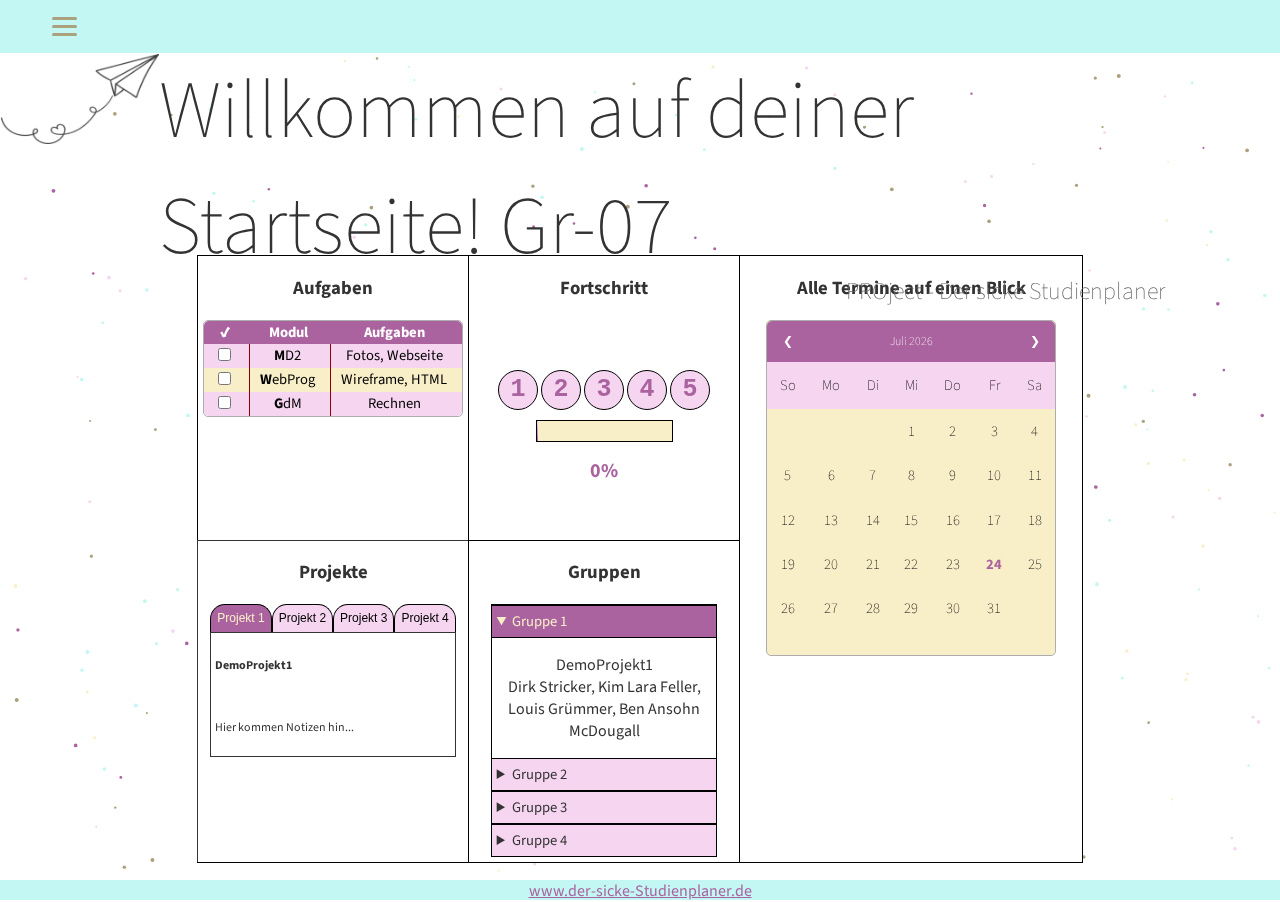
<file: public/index.html>
<!--  Startseite von Gruppe07
    Autoren: Dirk Stricker, Benjamin Ansohn McDougall, Kim Lara Feller, Louis Grümmer-->

<!DOCTYPE html>
<html lang="de">
<head>
    <meta charset="UTF-8">
    <title>PROject - Startseite</title>
    <link rel="shortcut icon" type="bild/papierflieger" href="images/papierflieger.ico"/>
    <link href='https://fonts.googleapis.com/css?family=Source+Sans+Pro' rel='stylesheet' type='text/css'>
    <link rel="stylesheet" href="css/eatable.css">
    <link rel="stylesheet" href="css/style.css">
    <link rel="stylesheet" href="css/kalenderStyle.css">
    <link rel="stylesheet" href="css/header.css">

    <script type="module" src="js/index.js" defer></script>
    <script type="module" src="js/indexedDB.js" defer async></script>

</head>

<body>
<canvas></canvas>
<script src="js/canvas.js"></script>

<header>
    <nav>

        <div class="navBarTotal" >
        <div class="navSwitch">
            <div class="line1"></div>
            <div class="line2"></div>
            <div class="line3"></div>
        </div>

        <ul class="navPoints">
            <li class="navPoints_li">
                <a href="#">Startseite</a>
            </li>
            <li class="navPoints_li">
                <a href="projekte.html">Projekte</a>
                <div class="secondeStage">
                <ul>
                    <li><a href="projekte.html">Projekt 1</a></li>
                    <li><a href="projekte.html">Projekt 2</a></li>
                    <li><a href="projekte.html">Projekt 3</a></li>
                    <li><a href="projekte.html">Projekt 4</a></li>
                    <li><a href="projekte.html">Projekt 5</a></li>

                </ul>
                </div>
            </li>
            <li class="navPoints_li">
                <a href="kalender.html">Kalender</a>
            </li>
            <li class="navPoints_li">
                <a id="unassigned" href="#">Hilfe</a>
            </li>
            <li class="navPoints_li">
                <a href="impressum.html">Impressum</a>
            </li>
        </ul>
        </div>
    </nav>

    <section>
        <img id="mainLogo" src="images/papierflieger_logo_350x200.png" alt="Papierflieger Logo"
             title="Papierflieger - PROject"/>
        <div>
            <h1> Willkommen auf deiner Startseite! Gr-07</h1>
            <h2 id="ueberschrift2">PROject - Der sicke Studienplaner</h2>
        </div>
    </section>
</header>

<main>

    <article>
        <section id="aufgabenID" class="usability" >
            <h3>Aufgaben</h3>

            <table>
                <thead>
                <tr>
                    <th>&#10004;</th> <!-- Unicode für ein Häkchen -->
                    <th>Modul</th>
                    <th>Aufgaben</th>
                </tr>
                </thead>
                <tbody>
                <tr>
                    <td><label><input type="checkbox" id="aufgabe1" name="aufgabe1"></label></td>
                    <td>MD2</td>
                    <td>Fotos, Webseite</td>
                </tr>
                <tr>
                    <td><label><input type="checkbox" id="aufgabe2" name="aufgabe2"></label></td>
                    <td>WebProg</td>
                    <td>Wireframe, HTML</td>
                </tr>
                <tr>
                    <td><label><input type="checkbox" id="aufgabe3" name="aufgabe3"></label></td>
                    <td>GdM</td>
                    <td>Rechnen</td>
                </tr>
                </tbody>
            </table>
        </section>

        <section class="usability">
            <h3>Fortschritt</h3>
            <!-- Prozessschrittanzeige mit Buttons umgesetzt und mit hardcoded Werten gefüllt. -->
            <div class="progressField">
                <button class="buttonClass" id="button1ID">1</button>
                <button class="buttonClass" id="button2ID">2</button>
                <button class="buttonClass" id="button3ID">3</button>
                <button class="buttonClass" id="button4ID">4</button>
                <button class="buttonClass" id="button5ID">5</button>
                <div class="bar">
                    <div class="fill"></div>
                </div>
                <div class="counter">0%</div>
            </div>
            <script type= "module" src="js/progressbar.js"></script>
        </section>
        <section id="projekteID" class="usability">
            <h3>Projekte</h3>
            <div class="containerTabs">
            <div class="tabs">
                <button class="tablink" id="defaultSelected">Projekt 1</button>
                <button class="tablink" >Projekt 2</button>
                <button class="tablink" >Projekt 3</button>
                <button class="tablink" >Projekt 4</button>
            </div>
            <div id="Project1" class="tabcontent">
                <p><b>Web-Programmierung</b>
                PROject - Clevere Tools für Studierende</p>
            </div>
            <div id="Project2" class="tabcontent">
                <p>Mediendesign 2</p>
            </div>
            <div id="Project3" class="tabcontent">
                <p>Platzhalter Projekt 3</p>
            </div>
            <div id="Project4" class="tabcontent">
                <p>Kein Bier vor vier. Dies hier ist aber der Platzhalter für
                Projekt 4. Also gibt es hier auch Bier: &#127867;</p>

            </div>
            </div>
        </section>

        <section class="usability">
            <h3>Gruppen</h3>
            <div id="groups">
                <details open="open">
                    <summary class="group active">Gruppe 1</summary>
                    <p id="group0">Web-Programmierung <br/> Dirk, Ben, Louis, Kim</p>
                </details>
                <details>
                    <summary class="group">Gruppe 2</summary>
                    <p id="group1">Mediendesign <br/> Ben, Kim, Dirk, Louis</p>
                </details>
                <details>
                    <summary class="group">Gruppe 3</summary>
                    <p id="group2">(Java) Swing <br> Dirk wartet auf Mitglieder</p>
                </details>
                <details>
                    <summary class="group">Gruppe 4</summary>
                    <p id="group3">Keine Mitglieder</p>
                </details>
            </div>
        </section>
    </article>

    <section class="kalender" id="kalenderZeugStartseite">
        <h3>Alle Termine auf einen Blick</h3>
        <table>
            <thead>
            <tr>
                <th><a id="vorherigerMonat">&#10094;</a></th> <!-- Unicode Zeichen für "<" -->
                <th colspan="5" id="kalender_monat">May 2022</th>
                <th><a id="naechsterMonat">&#10095;</a></th> <!-- Unicode Zeichen für ">" -->
            </tr>
            </thead>
            <tr>
                <td>So</td>
                <td>Mo</td>
                <td>Di</td>
                <td>Mi</td>
                <td>Do</td>
                <td>Fr</td>
                <td>Sa</td>
            </tr>
            <tr>
                <td id="kalender_eintrag_0"></td>
                <td id="kalender_eintrag_1"></td>
                <td id="kalender_eintrag_2"></td>
                <td id="kalender_eintrag_3"></td>
                <td id="kalender_eintrag_4"></td>
                <td id="kalender_eintrag_5"></td>
                <td id="kalender_eintrag_6"></td>
            </tr>
            <tr>
                <td id="kalender_eintrag_7"></td>
                <td id="kalender_eintrag_8"></td>
                <td id="kalender_eintrag_9"></td>
                <td id="kalender_eintrag_10"></td>
                <td id="kalender_eintrag_11"></td>
                <td id="kalender_eintrag_12"></td>
                <td id="kalender_eintrag_13"></td>
            </tr>
            <tr>
                <td id="kalender_eintrag_14"></td>
                <td id="kalender_eintrag_15"></td>
                <td id="kalender_eintrag_16"></td>
                <td id="kalender_eintrag_17"></td>
                <td id="kalender_eintrag_18"></td>
                <td id="kalender_eintrag_19"></td>
                <td id="kalender_eintrag_20"></td>
            </tr>
            <tr>
                <td id="kalender_eintrag_21"></td>
                <td id="kalender_eintrag_22"></td>
                <td id="kalender_eintrag_23"></td>
                <td id="kalender_eintrag_24"></td>
                <td id="kalender_eintrag_25"></td>
                <td id="kalender_eintrag_26"></td>
                <td id="kalender_eintrag_27"></td>
            </tr>
            <tr>
                <td id="kalender_eintrag_28"></td>
                <td id="kalender_eintrag_29"></td>
                <td id="kalender_eintrag_30"></td>
                <td id="kalender_eintrag_31"></td>
                <td id="kalender_eintrag_32"></td>
                <td id="kalender_eintrag_33"></td>
                <td id="kalender_eintrag_34"></td>
            </tr>
            <tr>
                <td id="kalender_eintrag_35"></td>
                <td id="kalender_eintrag_36"></td>
                <td id="kalender_eintrag_37"></td>
                <td id="kalender_eintrag_38"></td>
                <td id="kalender_eintrag_39"></td>
                <td id="kalender_eintrag_40"></td>
                <td id="kalender_eintrag_41"></td>
            </tr>
        </table>
        <!-- calendar.js erst hier laden nachdem html geladen hat. -->
        <script type="application/javascript" src="js/Kalender/calendar.js"></script>
    </section>
</main>
<script type= text/javascript src="js/navbar.js" ></script>
</body>
<footer><a href="https://gruppe-07.wp20.mylab.th-luebeck.de/index.html">www.der-sicke-Studienplaner.de</a></footer>
</html>
</file>
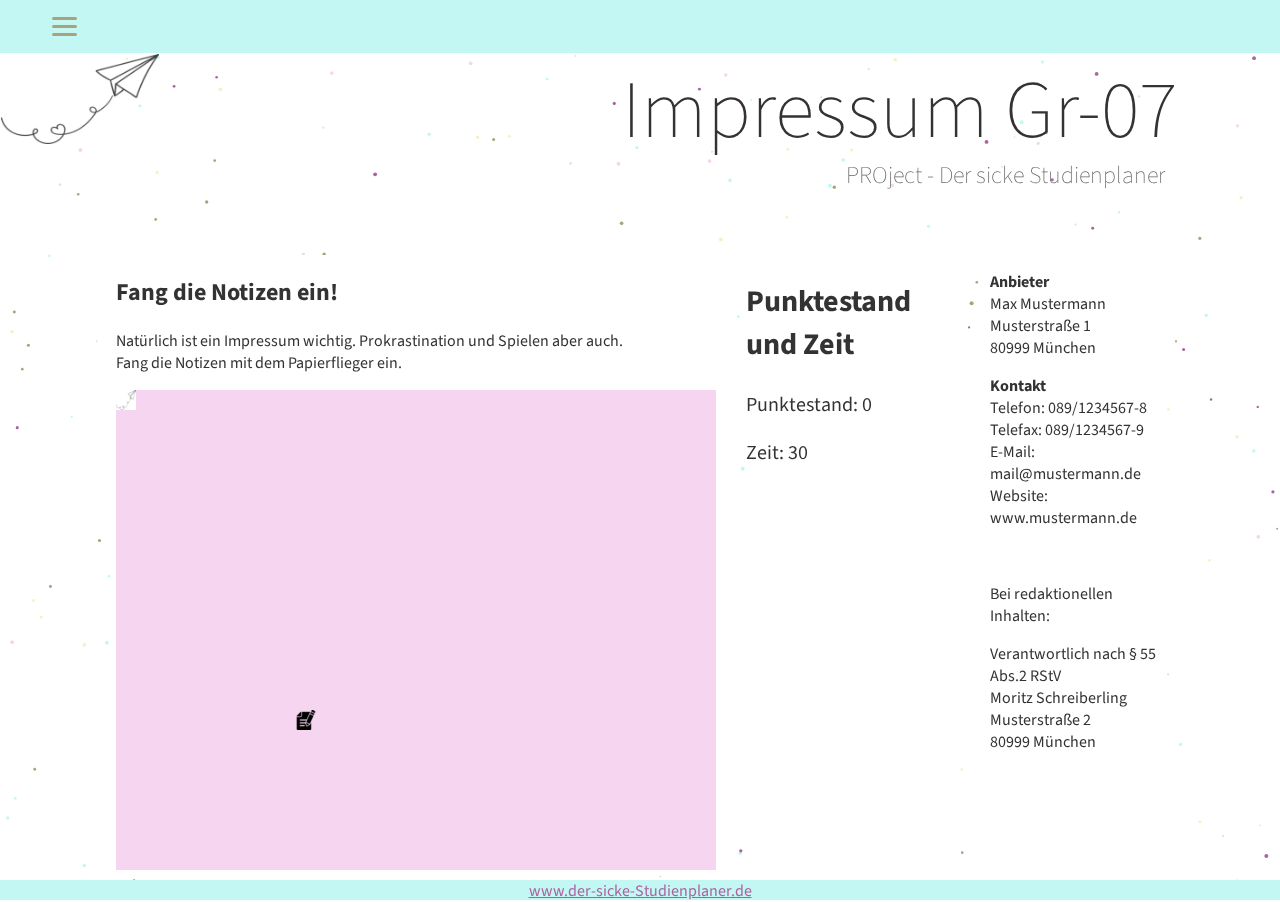
<file: public/impressum.html>
<!DOCTYPE html>
<html lang="de">
<head>
    <meta charset="UTF-8">
    <title>PROject - Impressum</title>
    <link rel="shortcut icon" type="bild/papierflieger" href="images/papierflieger.ico"/>
    <link href='https://fonts.googleapis.com/css?family=Source+Sans+Pro' rel='stylesheet' type='text/css'>
    <link rel="stylesheet" href="css/header.css">
    <link rel="stylesheet" href="css/impressum.css">

    <script type= text/javascript src="js/impressum.js" defer></script>
</head>

<header>
    <nav>
        <! burgermenü ggf. erstmal nur als Platzhalter, können gerne ein passenderes Symbol benutzen>
        <div class="navBarTotal" >
            <div class="navSwitch">
                <div class="line1"></div>
                <div class="line2"></div>
                <div class="line3"></div>
            </div>

            <ul class="navPoints">
                <li class="navPoints_li">
                    <a href="index.html">Startseite</a>
                </li>
                <li class="navPoints_li">
                    <a href="projekte.html">Projekte</a>
                    <div class="secondeStage">
                        <ul>
                            <li><a href="projekte.html">Projekt 1</a></li>
                            <li><a href="projekte.html">Projekt 2</a></li>
                            <li><a href="projekte.html">Projekt 3</a></li>
                            <li><a href="projekte.html">Projekt 4</a></li>
                            <li><a href="projekte.html">Projekt 5</a></li>

                        </ul>
                    </div>
                </li>
                <li class="navPoints_li">
                    <a href="kalender.html">Kalender</a>
                </li>
                <li class="navPoints_li">
                    <a id="unassigned" href="#">Hilfe</a>
                </li>
                <li class="navPoints_li">
                    <a href="impressum.html">Impressum</a>
                </li>
            </ul>
        </div>
    </nav>
    <section>
        <img id="mainLogo" src="images/papierflieger_logo_350x200.png" alt="Papierflieger Logo"
             title="Papierflieger - PROject"/>
        <div>
            <h1>Impressum Gr-07</h1>
            <h2>PROject - Der sicke Studienplaner</h2>
        </div>
    </section>
</header>

<body>
<canvas id="canvasHintergrund"></canvas>
<script src="js/canvas.js"></script>
<main>
    <article id="spiel">
        <h2>Fang die Notizen ein!</h2>
        <p> Natürlich ist ein Impressum wichtig. Prokrastination und Spielen aber auch. <br/>
            Fang die Notizen mit dem Papierflieger ein.</p>
        <canvas id="spielflaeche" width="600" height="480"></canvas>
    </article>
    <article id="spielInfo">
        <h2>Punktestand und Zeit</h2>
        <p id="punktestand">Punktestand: 0</p>
        <p id="zeit">Zeit: 0</p>
        <div id="spielende">Zeit abgelaufen!</div>
    </article>
    <article id="impressum">
        <!-- Musterimpressum entnommen von https://www.sqr-law.de/muster-impressum -->
        <p><b>Anbieter</b><br/>Max Mustermann<br/>Musterstraße 1<br/>80999 München</p>
        <p><b>Kontakt</b><br/>Telefon: 089/1234567-8<br/>Telefax: 089/1234567-9<br/>E-Mail: mail@mustermann.de<br/>Website:
            www.mustermann.de</p>
        <p> </p>
        <p>Bei redaktionellen Inhalten:</p>
        <p>Verantwortlich nach § 55 Abs.2 RStV<br/>Moritz Schreiberling<br/>Musterstraße 2<br/>80999 München</p>
    </article>
</main>
</body>
<script type= text/javascript src="js/navbar.js" ></script>
<footer><a href="https://gruppe-07.wp20.mylab.th-luebeck.de/index.html">www.der-sicke-Studienplaner.de</a></footer>
</html>
</file>
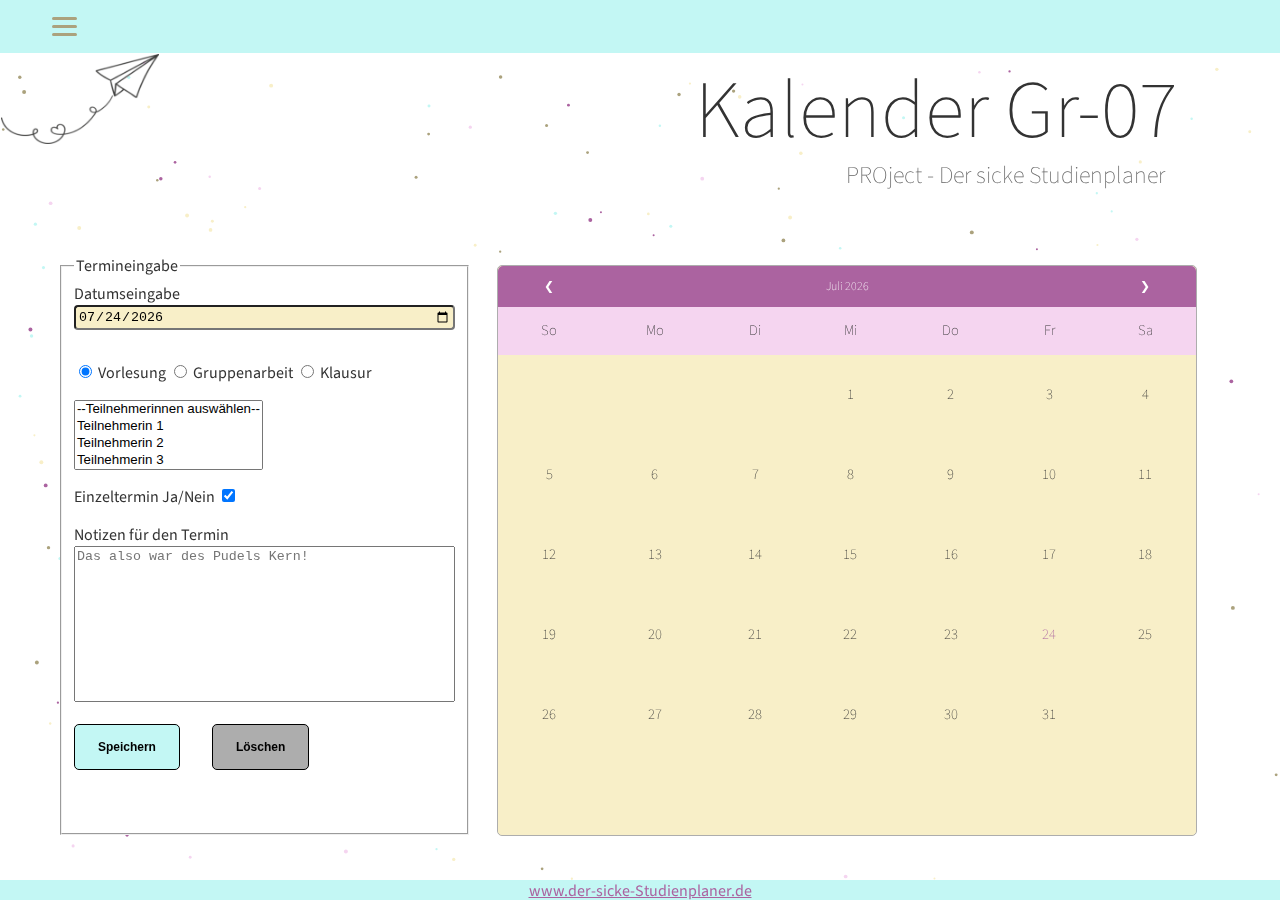
<file: public/kalender.html>
<!DOCTYPE html>
<html lang="de" xmlns="http://www.w3.org/1999/html">
<head>
    <meta charset="UTF-8">
    <title>
        PROject - Kalender
    </title>
    <link rel="shortcut icon" type="bild/papierflieger" href="images/papierflieger.ico"/>
    <link rel='stylesheet' type='text/css' href='https://fonts.googleapis.com/css?family=Source+Sans+Pro' />
    <link rel="stylesheet" href="css/header.css" />
    <link rel="stylesheet" href="css/style.css" />
    <link rel="stylesheet" href="css/kalenderStyle.css"/>
    <script type='module' src="js/Kalender/calendarEntry.js" defer async></script>
<!--    <script type="application/javascript" src="js/Kalender/calendar.js" defer async></script>-->
    <script type="application/javascript" src="js/Kalender/fp_calendar.js" defer async></script>
</head>
<body>
<canvas></canvas>
<script src="js/canvas.js"></script>
<header>
    <nav>
        <! burgermenü ggf. erstmal nur als Platzhalter, können gerne ein passenderes Symbol benutzen>
        <div class="navBarTotal" >
            <div class="navSwitch">
                <div class="line1"></div>
                <div class="line2"></div>
                <div class="line3"></div>
            </div>

            <ul class="navPoints">
                <li class="navPoints_li">
                    <a href="index.html">Startseite</a>
                </li>
                <li class="navPoints_li">
                    <a href="projekte.html">Projekte</a>
                    <div class="secondeStage">
                        <ul>
                            <li><a href="projekte.html">Projekt 1</a></li>
                            <li><a href="projekte.html">Projekt 2</a></li>
                            <li><a href="projekte.html">Projekt 3</a></li>
                            <li><a href="projekte.html">Projekt 4</a></li>
                            <li><a href="projekte.html">Projekt 5</a></li>

                        </ul>
                    </div>
                </li>
                <li class="navPoints_li">
                    <a href="kalender.html">Kalender</a>
                </li>
                <li class="navPoints_li">
                    <a id="unassigned" href="#">Hilfe</a>
                </li>
                <li class="navPoints_li">
                    <a href="impressum.html">Impressum</a>
                </li>
            </ul>
        </div>
    </nav>
    <section>
        <img id="mainLogo" src="images/papierflieger_logo_350x200.png" alt="Papierflieger Logo"
             title="Papierflieger - PROject"/>
        <div>
            <h1>Kalender Gr-07</h1>
            <h2>PROject - Der sicke Studienplaner</h2>
        </div>
    </section>
</header>
<main class="hauptteilKalender">
    <section>
<fieldset id="unserFieldset">
    <legend>Termineingabe</legend>
    <form>

    <div id="datumsSelektion">
        <label for="aktuellesDatum">Datumseingabe</label>
        <input id="aktuellesDatum" type="date">
    </div>

    <div id="veranstaltungsart">
        <input type="radio" id="auswahl1" value="Vorlesung" name="terminart" checked>
        <label for="auswahl1">Vorlesung</label>
        <input type="radio" id="auswahl2" value="Gruppenarbeit" name="terminart">
        <label for="auswahl2">Gruppenarbeit</label>
        <input type="radio" id="auswahl3" value="Klausur" name="terminart">
        <label for="auswahl3">Klausur</label>
    </div>

    <div id="teilnehmer">
        <label for="teilnehmer"></label>
        <select name="teilnehmer" id="teilnehmerListe" multiple>
            <option value="">--Teilnehmerinnen auswählen--</option>
            <option value="teilnehmerin1">Teilnehmerin 1</option>
            <option value="teilnehmerin2">Teilnehmerin 2</option>
            <option value="teilnehmerin3">Teilnehmerin 3</option>
            <option value="teilnehmerin4">Teilnehmerin 4</option>
        </select>
    </div>

        <div id="einzelterminJaNein">
            <label for="einzeltermin">Einzeltermin Ja/Nein
            <input id="einzeltermin" type="checkbox" value="einzelTermin" checked>
            </label>
        </div>

    <div id="terminEingabe">
        <label for="notizfeld">Notizen für den Termin<br/>
            <textarea id="notizfeld" cols="45" rows="10"></textarea>
        </label>
    </div>

    <div class="buttons">
        <button type="submit" id="speichernButton" class="button">Speichern</button>
        <button type="reset" id="loeschenButton" class="button">L&#246schen</button>
    </div>
    </form>
</fieldset>
    </section>
    <section class="kalender" id="kalenderK">
        <table id="kalenderzeug">
            <thead>
            <tr>
                <th><a id="vorherigerMonat">&#10094;</a></th> <!-- Unicode Zeichen für "<" -->
                <th colspan="5" id="kalender_monat">May 2022</th>
                <th><a id="naechsterMonat">&#10095;</a></th> <!-- Unicode Zeichen für ">" -->
            </tr>
            </thead>
            <tr>
                <td>So</td>
                <td>Mo</td>
                <td>Di</td>
                <td>Mi</td>
                <td>Do</td>
                <td>Fr</td>
                <td>Sa</td>
            </tr>
            <tr class="kalenderKlasse">
                <td id="kalender_eintrag_0"></td>
                <td id="kalender_eintrag_1"></td>
                <td id="kalender_eintrag_2"></td>
                <td id="kalender_eintrag_3"></td>
                <td id="kalender_eintrag_4"></td>
                <td id="kalender_eintrag_5"></td>
                <td id="kalender_eintrag_6"></td>
            </tr>
            <tr class="kalenderKlasse">
                <td id="kalender_eintrag_7"></td>
                <td id="kalender_eintrag_8"></td>
                <td id="kalender_eintrag_9"></td>
                <td id="kalender_eintrag_10"></td>
                <td id="kalender_eintrag_11"></td>
                <td id="kalender_eintrag_12"></td>
                <td id="kalender_eintrag_13"></td>
            </tr>
            <tr class="kalenderKlasse">
                <td id="kalender_eintrag_14"></td>
                <td id="kalender_eintrag_15"></td>
                <td id="kalender_eintrag_16"></td>
                <td id="kalender_eintrag_17"></td>
                <td id="kalender_eintrag_18"></td>
                <td id="kalender_eintrag_19"></td>
                <td id="kalender_eintrag_20"></td>
            </tr>
            <tr class="kalenderKlasse">
                <td id="kalender_eintrag_21"></td>
                <td id="kalender_eintrag_22"></td>
                <td id="kalender_eintrag_23"></td>
                <td id="kalender_eintrag_24"></td>
                <td id="kalender_eintrag_25"></td>
                <td id="kalender_eintrag_26"></td>
                <td id="kalender_eintrag_27"></td>
            </tr>
            <tr class="kalenderKlasse">
                <td id="kalender_eintrag_28"></td>
                <td id="kalender_eintrag_29"></td>
                <td id="kalender_eintrag_30"></td>
                <td id="kalender_eintrag_31"></td>
                <td id="kalender_eintrag_32"></td>
                <td id="kalender_eintrag_33"></td>
                <td id="kalender_eintrag_34"></td>
            </tr>
            <tr class="kalenderKlasse">
                <td id="kalender_eintrag_35"></td>
                <td id="kalender_eintrag_36"></td>
                <td id="kalender_eintrag_37"></td>
                <td id="kalender_eintrag_38"></td>
                <td id="kalender_eintrag_39"></td>
                <td id="kalender_eintrag_40"></td>
                <td id="kalender_eintrag_41"></td>
            </tr>
        </table>
    </section>

</main>
</body>
<script type= text/javascript src="js/navbar.js" ></script>
<footer><a href="https://gruppe-07.wp20.mylab.th-luebeck.de/index.html">www.der-sicke-Studienplaner.de</a></footer>
</html>
</file>
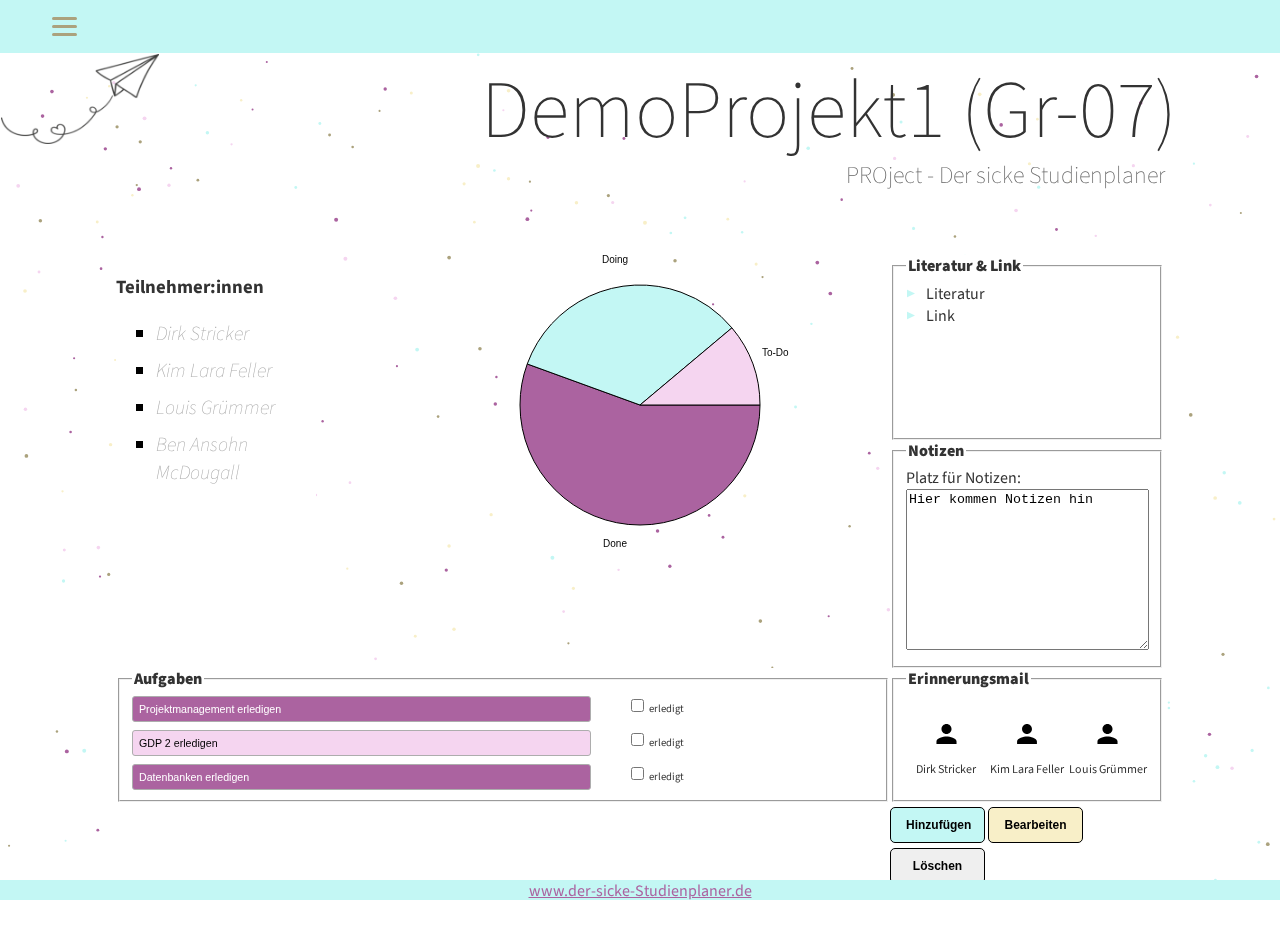
<file: public/projekte.html>
<!DOCTYPE html>
<!--  Projektseite von Gruppe07
    Autoren: Dirk Stricker, Benjamin Ansohn McDougall, Kim Lara Feller, Louis Grümmer-->

<html lang="de">
<head>
    <meta charset="UTF-8">
    <title>PROject - Projekte</title>
    <link rel="shortcut icon" type="bild/papierflieger" href="images/papierflieger.ico"/>
    <link href='https://fonts.googleapis.com/css?family=Source+Sans+Pro' rel='stylesheet' type='text/css'>
    <link rel="stylesheet" href="css/projektStyle.css">
    <link rel="stylesheet" href="css/header.css">
    <script type="module" src="js/projektSeite.js" defer async></script>
</head>
<body>
<canvas id="canvasHintergrund"></canvas>
<script src="js/canvas.js"></script>
<header>
    <nav>
        <div class="navBarTotal" >
            <div class="navSwitch">
                <div class="line1"></div>
                <div class="line2"></div>
                <div class="line3"></div>
            </div>

            <ul class="navPoints">
                <li class="navPoints_li">
                    <a href="index.html">Startseite</a>
                </li>
                <li class="navPoints_li">
                    <a href="projekte.html">Projekte</a>
                    <div class="secondeStage">
                        <ul>
                            <li><a href="projekte.html">Projekt 1</a></li>
                            <li><a href="projekte.html">Projekt 2</a></li>
                            <li><a href="projekte.html">Projekt 3</a></li>
                            <li><a href="projekte.html">Projekt 4</a></li>
                            <li><a href="projekte.html">Projekt 5</a></li>
                        </ul>
                    </div>
                </li>
                <li class="navPoints_li">
                    <a href="kalender.html">Kalender</a>
                </li>
                <li class="navPoints_li">
                    <a id="unassigned" href="#">Hilfe</a>
                </li>
                <li class="navPoints_li">
                    <a href="impressum.html">Impressum</a>
                </li>
            </ul>
        </div>
    </nav>
    <section>
        <img id="mainLogo" src="images/papierflieger_logo_350x200.png" alt="Papierflieger Logo"
             title="Papierflieger - PROject"/>
        <div class>
            <h1 title="Zum Wechseln des Projektes klicken!" id="projektName">PROJEKTNAME</h1>
            <h2 id="infoH2">PROject - Der sicke Studienplaner</h2>
        </div>
    </section>
</header>
<main>
    <article class="oberhaus" id="teilnehmerlisteID">
        <section>
            <h3 title="Zum Anpassen klicken!" id="teilnehmer">Teilnehmer:innen</h3>
            <ul id="teilnehmerliste">
            </ul>
        </section>
    </article>
    <article class="oberhaus" id="piechartID">
     <section>
            <div id="piechart">
                <canvas id="canvasPie"></canvas>
                <script src="js/piechart.js"></script>


            </div>

        </section>
    </article>
    <article class="oberhaus" id="literaturNotizenID">
        <section>
            <fieldset>
                <legend>Literatur & Link</legend>
                <ul id="literatur">
                    <li><span class="caret">Literatur</span>
                        <ul class="nested">
                            <li id="lit1">Wenz Christian: „JavaScript – Das umfassende Handbuch“, Auflage 9 von 2009</li>
                            <li id="lit2">ABC des Grafikdesigns, Rheinwerk Verlag</li>
                            <li id="lit3"></li>
                        </ul>
                    <li><span class="caret">Link</span>
                        <ul class="nested">
                            <li id="link1"><a id="inLink1" href="https://www.datenbanken-verstehen.de/datenbank-grundlagen/datenbanken/">Datenbanken</a></li>
                            <li id="link2"><a href="http://www.gidf.de/">Google ist dein Freund</a></li>
                            <li id="link3"><a href="http://www.gidf.de/">Google ist dein Freund</a></li>
                        </ul>
                    </li>
                </ul>
            </fieldset>
        </section>
        <section>
            <fieldset>
                <legend>Notizen</legend>
                <label for="notizen">Platz für Notizen:</label><textarea id="notizen" placeholder="Platzhalter für anspruchsvolle und wichtige aber dafür auch überaus\nbelustigende Notizen"></textarea>
            </fieldset>
        </section>
    </article>
    <article class="unterhaus1" id="aufgabenID">
        <section>
            <fieldset>
                <legend id="aufgaben">Aufgaben</legend>
                <div class="aufgaben">
                    <div class="unteraufgabeLinks">
                        <input id="aufgabe_1" type="text" placeholder="Aufgabe1">
                    </div>
                    <div>
                        <label id="labelchkbox1">
                            <input id="checkbox1" type="checkbox" checked/>
                            erledigt
                        </label>
                    </div>
                    <div class="unteraufgabeLinks">
                        <input id="aufgabe_2"  type="text" placeholder="Aufgabe2">
                    </div>
                    <div>
                        <label id="labelchkbox2">
                            <input id="checkbox2" type="checkbox"/>
                            erledigt
                        </label>
                    </div>
                    <div class="unteraufgabeLinks">
                        <input id="aufgabe_3" type="text" placeholder="Aufgabe3">
                    </div>
                    <div>
                        <label id="labelchkbox3">
                            <input id="checkbox3" type="checkbox" checked/>
                            erledigt
                        </label>
                    </div>
                </div>
            </fieldset>
        </section>
    </article>
    <article id="erinnerungsmail">
            <fieldset>
                <legend title="Klick mich zum Anpassen!" id="erinnerungsmailset">Erinnerungsmail</legend>
                <section class="erinnerungsmails">
                    <div class="mail_1">
                        <img id="mail1" src="images/person-24px.svg" alt="person_img"/>
                        <p id="mailP1">Person A</p>
                    </div>
                    <div class="mail_2">
                        <img id="mail2" src="images/person-24px.svg" alt="person_img"/>
                        <p id="mailP2">Person B</p>
                    </div>
                    <div class="mail_3">
                        <img id="mail3" src="images/person-24px.svg" alt="person_img"/>
                        <p id="mailP3">Person C</p>
                    </div>
                </section>
            </fieldset>
    <div id="projektButtons">
        <button type="button" class="projektButton" id="projektAnlegen">Hinzuf&#252gen</button>
        <button type="button" class="projektButton" id="projektBearbeiten">Bearbeiten</button>
        <button type="button" class="projektButton" id="projektLoeschen">L&#246schen</button>
    </div>
    </article>

    <!-- Formular zum Anlegen eines Projektes
    Validierung durch required und types email/url sowie projektEingabenValidieren() -->

    <form id="projektformular"  class="elementOFF">
        <fieldset>
            <legend>Projektinfo</legend>
            <ul>
                <li>
                    <label for="projektbezeichnung">Projektbezeichnung</label>
                    <input id="projektbezeichnung"  name="projektbezeichnung" type="text" maxlength="25" placeholder="Projektnamen eingeben" required>
                </li>
            </ul>
        </fieldset>
        <fieldset>
            <legend>Gruppenmitglieder</legend>
            <ul>
                <li>
                    <label for="tn1name">1. Teilnehmende</label>
                    <input id="tn1name" name=tn1name" type="text" maxlength="25" placeholder="Bitte Namen eingeben">
                    <input id="tn1mail" name="tn1mail" type="email" placeholder="E-Mail des Teilnehmers">
                </li>
                <li>
                    <label for="tn2name">2. Teilnehmende</label>
                    <input id="tn2name" name=tn2name" type="text" maxlength="25" placeholder="Bitte Namen eingeben">
                    <input id="tn2mail" name="tn2mail" type="email" placeholder="E-Mail des Teilnehmers">
                </li>
                <li>
                    <label for="tn3name">3. Teilnehmende</label>
                    <input id="tn3name" name=tn3name" type="text" maxlength="25" placeholder="Bitte Namen eingeben">
                    <input id="tn3mail" name="tn3mail" type="email" placeholder="E-Mail des Teilnehmers">
                </li>
                <li>
                    <label for="tn4name">4. Teilnehmende</label>
                    <input id="tn4name" name=tn4name" type="text" maxlength="25" placeholder="Bitte Namen eingeben">
                    <input id="tn4mail" name="tn4mail" type="email" placeholder="E-Mail des Teilnehmers">
                </li>
                <li>
                    <label for="tn5name">5. Teilnehmende</label>
                    <input id="tn5name" name=tn5name" type="text" maxlength="25" placeholder="Bitte Namen eingeben">
                    <input id="tn5mail" name="tn5mail" type="email" placeholder="E-Mail des Teilnehmers">
                </li>
                <li>
                    <label for="tn6name">6. Teilnehmende</label>
                    <input id="tn6name" name=tn6name" type="text" maxlength="25" placeholder="Bitte Namen eingeben">
                    <input id="tn6mail" name="tn6mail" type="email" placeholder="E-Mail des Teilnehmers">
                </li>
                <li>
                    <label for="tn7name">7. Teilnehmende</label>
                    <input id="tn7name" name=tn7name" type="text" maxlength="25" placeholder="Bitte Namen eingeben">
                    <input id="tn7mail" name="tn7mail" type="email" placeholder="E-Mail des Teilnehmers">
                </li>
                <li>
                    <label for="tn8name">8. Teilnehmende</label>
                    <input id="tn8name" name=tn8name" type="text" maxlength="25" placeholder="Bitte Namen eingeben">
                    <input id="tn8mail" name="tn8mail" type="email" placeholder="E-Mail des Teilnehmers">
                </li>
                <li>
                    <label for="tn9name">9. Teilnehmende</label>
                    <input id="tn9name" name=tn9name" type="text" maxlength="25" placeholder="Bitte Namen eingeben">
                    <input id="tn9mail" name="tn9mail" type="email" placeholder="E-Mail des Teilnehmers">
                </li>
            </ul>
        </fieldset>
        <fieldset>
            <legend>Literatur und Links</legend>
            <ul>
                <li>
                    <label for="litForm1">Literatur 1</label>
                    <input id="litForm1" name=litForm1" type="text" maxlength="25" placeholder="Literatur 1">
                </li>
                    <label for="litForm2">Literatur 2</label>
                    <input id="litForm2" name=litForm2" type="text" maxlength="25" placeholder="Literatur 2">
                <li>
                    <label for="litForm3">Literatur 3</label>
                    <input id="litForm3" name=litForm3" type="text" maxlength="25" placeholder="Literatur 3">
                </li>
            </ul>
            <ul>
                <li>
                    <label for="link1text">Link 1</label>
                    <input id="link1text" name=link1text" type="text" placeholder="Bezeichnung Link 1">
                    <input id="link1ref"  name="link1ref" type="url" placeholder="Link 1 einf&#252gen">
                </li>
                    <label for="link2text">Link 2</label>
                    <input id="link2text" name=link2text" type="text" placeholder="Bezeichnung Link 2">
                    <input id="link2ref"  name="link2ref" type="url" placeholder="Link 2 einf&#252gen">
                <li>
                    <label for="link3text">Link 3</label>
                    <input id="link3text" name=link3text" type="text" placeholder="Bezeichnung Link 3">
                    <input id="link3ref" name="link3ref" type="url" placeholder="Link 3 einf&#252gen">
                </li>
            </ul>
        </fieldset>
            <fieldset>
                <legend>Meilensteine des Projektes</legend>
                <ul>
                    <li>
                        <label for="aufgabe1text">Aufgabe 1</label>
                        <input id="aufgabe1text" type="text" placeholder="Aufgabe 1">
                    </li>
                    <li>
                        <label for="aufgabe2text">Aufgabe 2</label>
                        <input id="aufgabe2text" type="text" placeholder="Aufgabe 2">
                    </li>
                    <li>
                        <label for="aufgabe3text">Aufgabe 3</label>
                        <input id="aufgabe3text" type="text" placeholder="Aufgabe 3">
                    </li>
                </ul>
        </fieldset>
            <button  type="submit" id="bearbeitungSpeichern" name="bearbeitungSpeichern" class="elementOFF">Speichern</button>
            <button  type="submit" id="projektSpeichern" name="projektSpeichern" class="elementOFF">Speichern</button>
            <button  type="reset" id="projektAbbrechen" name="projektAbbrechen">Abbrechen</button>
    </form>
</main>
</body>
<script type= text/javascript src="js/navbar.js" ></script>
<footer><a href="https://gruppe-07.wp20.mylab.th-luebeck.de/index.html">www.der-sicke-Studienplaner.de</a></footer>
</html>
</file>
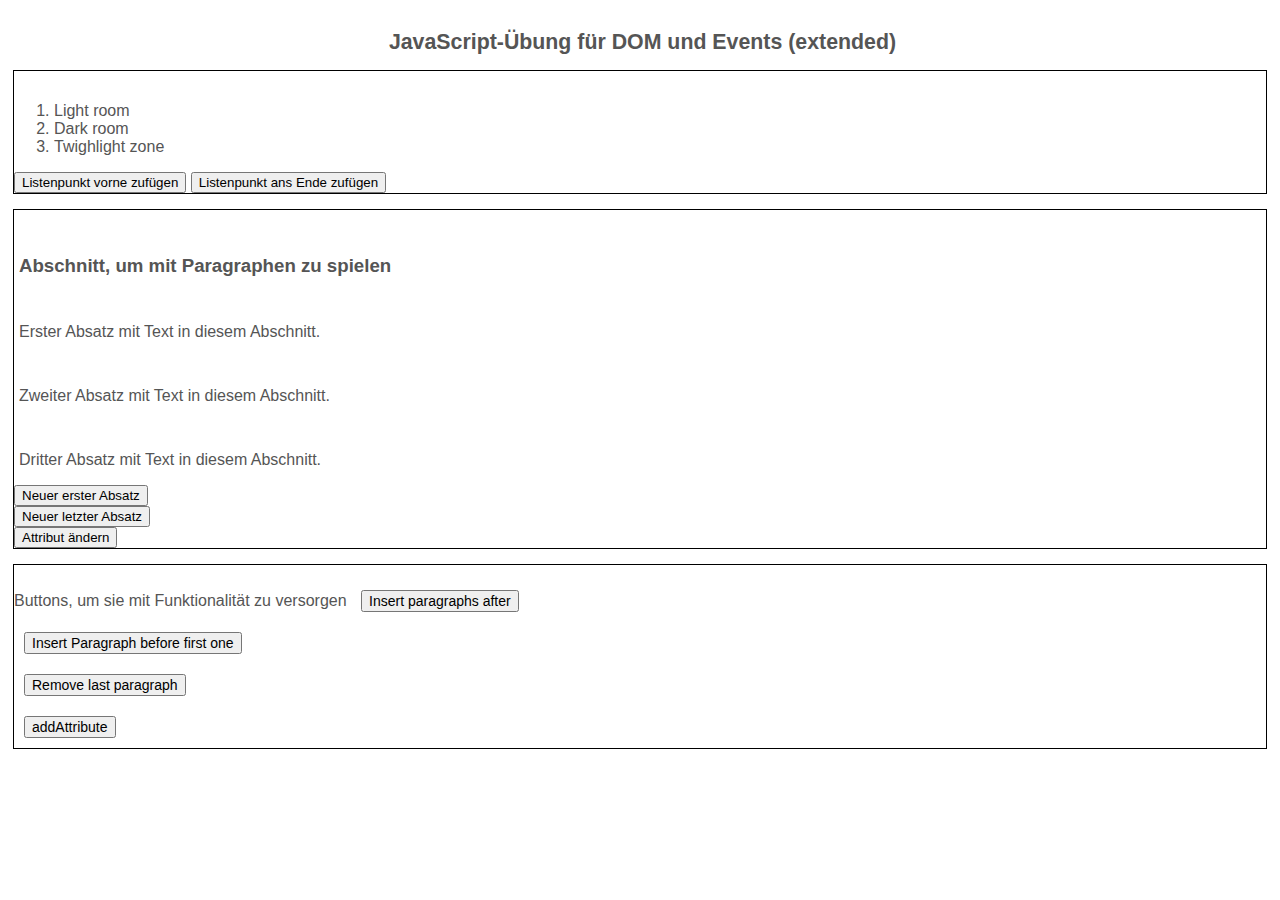
<file: Einstiegsübungen zur Vorlesung/DOM-tree manipulieren/DOMextend.html>
<!DOCTYPE html>
<html>
<head>
    <title>Event Handling JavaScript</title>
    <meta charset="utf-8">
    <link rel="stylesheet" type="text/css" href="DOMextend.css">

    <script>
        function insertListItemBefore() {
            // create new li element and give it some content
            var newItem = document.createElement("LI");
            var newContent = document.createTextNode("Blue room");
            // add content to new element
            newItem.appendChild(newContent);

            // add newly created element into the DOM
            // a. define parent node
            var list = document.getElementById("myList");
            // b. insert before the first list-child
            list.insertBefore(newItem, list.childNodes[0]);

        }

        function insertListItemEnd() {
            // create new li element and give it some content
            var newItem = document.createElement("LI");
            var newContent = document.createTextNode("Last room");
            // add content to new element
            newItem.appendChild(newContent);

            // add newly created element into the DOM
            // a. define parent node
            var list = document.getElementById("myList");
            // b. insert new child
            list.appendChild(newItem);
        }

        function addParagraphBefore(){
            // create new p element and give it some content
            var newP = document.createElement("p");
            var newContent = document.createTextNode("Erster!");
            // add content to new element
            newP.appendChild(newContent);
            // add newly created element into the DOM:
            // a. select the parent element in which the new Element schould be added as child
            var parentElement = document.getElementById("alerts");
            // b. select the element before which the new one is inserted
            var pElement = document.getElementsByTagName('p')[0];
            // c. insert new element before pElement
            parentElement.insertBefore(newP, pElement);
        }

        function addParagraphAfter(){
            // create new p element and give it some content
            var newP = document.createElement("p");
            var newContent = document.createTextNode("Letzter!");
            // add content to new element
            newP.appendChild(newContent);
            // add newly created element into the DOM
            var currentElement = document.getElementsByTagName("button")[2];
            var parentElement = currentElement.parentNode;
            parentElement.insertBefore(newP, currentElement);

        }

        function removeParagraph(){
            var parent = document.getElementById("alerts");
            var childs = document.querySelectorAll("#alerts p");
            var lastChild = childs[childs.length- 1];
            console.log(childs.length);
            parent.removeChild(lastChild);

        }

        function addAttribute () {
            console.log('addAttribute');
            var pElements = document.getElementsByTagName("p");
            for (var i = 0; i < pElements.length; i++){
                pElements[i].setAttribute("class", "green");
            }
            var tempclass = document.getElementsByTagName("#alerts p").getAttribute("class");
            console.log(tempclass);

        }



    </script>
</head>

<body>
<!-- Aufgabe:
     1. Liste:
     Vollziehen Sie die Funktionen insertListItemBefore() und insertListItemEnd() Zeile für Zeile nach.
     Nehmen Sie Veränderungen vor, indem Sie z.B. ein anderes HTML-Tag erzeugen,
     oder das Element an einer anderen Stelle im DOM-Tree einfügen.

     2. Absätze:
     a) Sorgen Sie dafür, dass addParagraphAfter() einen Absatz in einem anderen Seiten-Bereich einfügt.

     b) Sorgen Sie dafür, dass bei Klick auf den RemoveButton die entsprechende Funktion ausgeführt wird.

     c) Sorgen Sie dafür, dass removeParagraph den ersten Absatz aus der Alerts-Section entfernt.

     3. Attribute:
     Testen Sie was passiert, wenn Sie im Browser erst "Attribut ändern" und dann "Absatz einfügen" klicken?
     Und dann wieder "Attribut ändern"?

     Was müssen Sie tun, um das Verhalten zu ändern?
     -->

<h1>JavaScript-Übung für DOM und Events (extended)</h1>

<section id="listen">

    <ol id="myList">
        <li>Light room</li>
        <li>Dark room</li>
        <li>Twighlight zone</li>
    </ol>
    <button onclick="insertListItemBefore()">Listenpunkt vorne zufügen</button>
    <button onclick="insertListItemEnd()">Listenpunkt ans Ende zufügen</button>

</section>

<section id="alerts">
    <h2>Abschnitt, um mit Paragraphen zu spielen</h2>

    <p>Erster Absatz mit Text in diesem Abschnitt.</p>
    <p>Zweiter Absatz mit Text in diesem Abschnitt.</p>
    <p>Dritter Absatz mit Text in diesem Abschnitt.</p>

    <button onclick="addParagraphBefore()">Neuer erster Absatz</button><br>
    <button onclick="addParagraphAfter()">Neuer letzter Absatz</button><br>
    <button onclick="addAttributeNew()">Attribut ändern</button><br>
</section>


<section>
    Buttons, um sie mit Funktionalität zu versorgen
    <input type="submit" value="Insert paragraphs after"><br>
    <input type="submit" value="Insert Paragraph before first one"><br>
    <input type="submit" value="Remove last paragraph"><br>
    <input type="submit" value="addAttribute"><br>
</section>

</body>

</html>
</file>
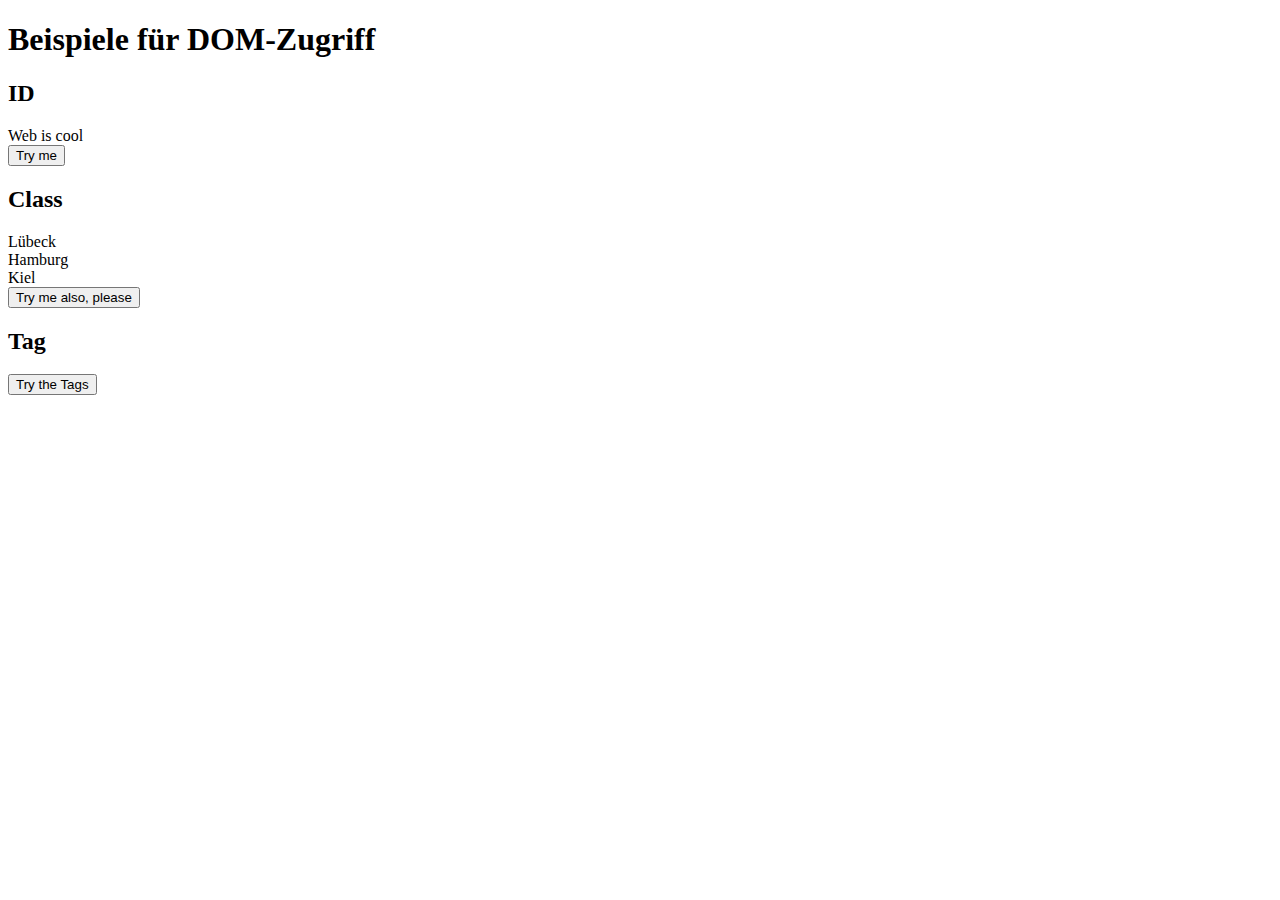
<file: Einstiegsübungen zur Vorlesung/DOM-Zugriff/DOMbeispiel.html>
<!DOCTYPE html>
<html lang="en">
<head>
    <meta charset="UTF-8">
    <title>Beispiel für DOM-Zugriff</title>
    <script>
        function domzugriffID(){
            var thetext = document.getElementById("meindiv").innerHTML;
            alert('Hier steht der Text: ' + thetext);
        }

        function domzugriffClass(){
            var locations = document.getElementsByClassName("location");
            alert('Was steht in locations? ' + locations[0].innerHTML);

        }
        function domzugriffTag(){
            var meinedivs = document.getElementsByTagName("div");
            alert('Was steht im zweiten div? ' + meinedivs[1].innerHTML);
        }


    </script>
</head>
<body>
<h1>Beispiele für DOM-Zugriff</h1>

<h2>ID</h2>
<div id="meindiv">Web is cool</div>
<button onclick="domzugriffID()">Try me</button>

<h2>Class</h2>
<!-- Aufgabe:
     Verändern Sie die Funktion domzugriffClass() so,
     dass die Alertbox den Text aus dem dritten Div ("Kiel") ausgibt -->

<div class="location">Lübeck</div>
<div class="location">Hamburg</div>
<div class="location">Kiel</div>
<button onclick="domzugriffClass()">Try me also, please</button>

<h2>Tag</h2>
<button onclick="domzugriffTag()">Try the Tags</button>


</body>
</html>
</file>
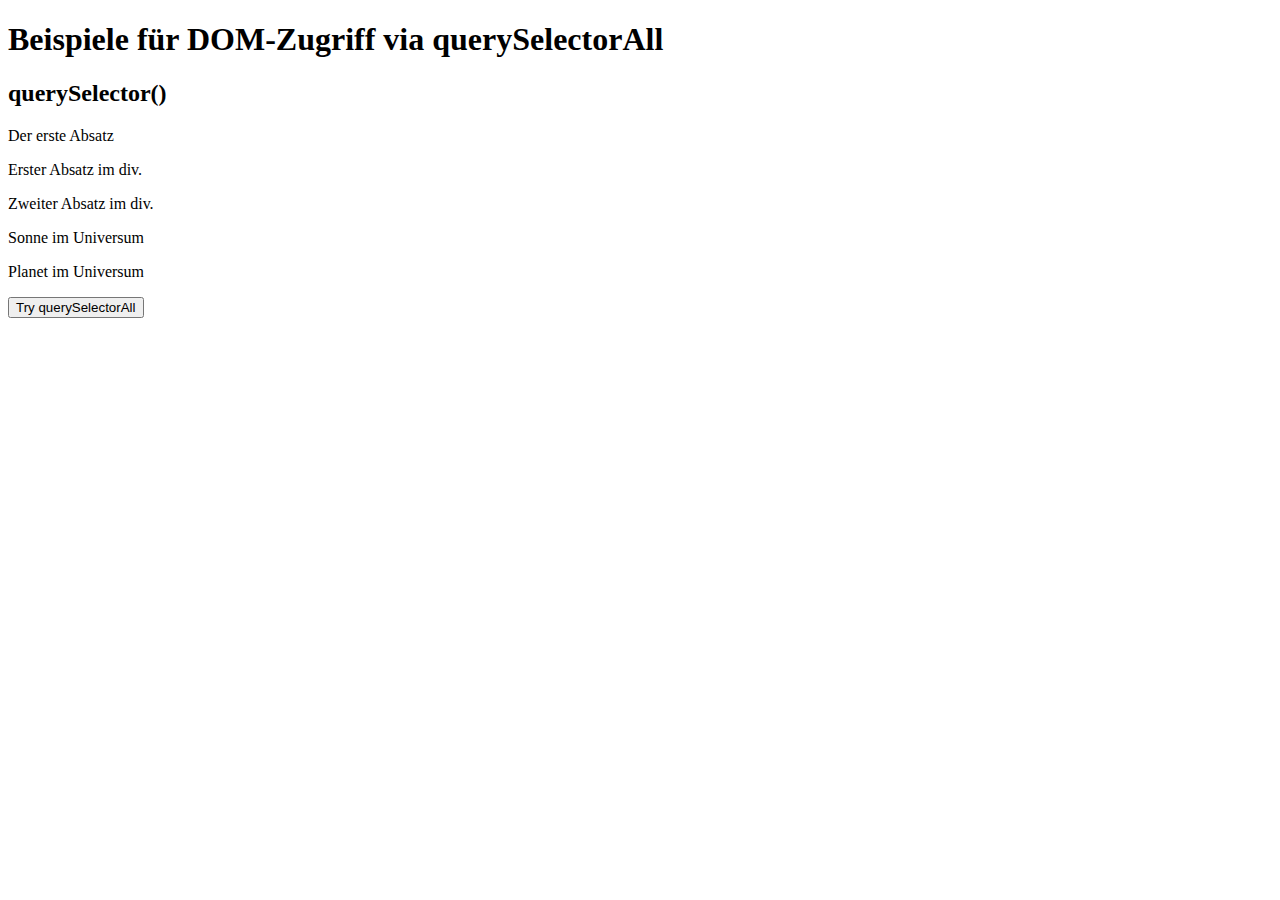
<file: Einstiegsübungen zur Vorlesung/DOM-Zugriff/DOMqueryselectorall.html>
<!DOCTYPE html>
<html lang="en">
<head>
    <meta charset="UTF-8">
    <title>Beispiel für DOM-Zugriff</title>
    <script>

        function selectAllForOne(){
            var list = document.querySelectorAll("#main p");
            list[1].innerHTML = "Ui, hier ist ja anderer Text!"
        }

        function selectAllForAll(){
            var list = document.querySelectorAll("p");
            for (var f = 0; f<list.length; f++) {
                console.log (list[f].innerHTML);
                list[f].innerHTML = "Ui, hier ist ja ganz anderer Text!";
            }
        }


    </script>
</head>
<body>
<!-- Aufgabe:
     zum Start: Laden Sie die Seite im Browser und testen Sie das Verhalten.
     a) Ändern Sie das HTML so, dass per JavaScript nur der zweite Absatz geändert wird.
     b) Ändern Sie die Funktion selectAllForAll() so,
        dass sich nur die Absätze innerhalb des zweiten divs ändern.
        Testen Sie dafür beide in der VL vorgestellten Varianten.
     c) Lassen Sie sich die Konsolenausgabe zeigen.-->

<h1>Beispiele für DOM-Zugriff via querySelectorAll</h1>

<h2>querySelector()</h2>
<p>Der erste Absatz</p>
<div id="main">
    <p>Erster Absatz im div.</p>
    <p>Zweiter Absatz im div.</p>
</div>

<div id="universe">
    <p>Sonne im Universum</p>
    <p>Planet im Universum</p>
</div>


<button onclick="selectAllForAll()">Try querySelectorAll</button>

</body>
</html>
</file>
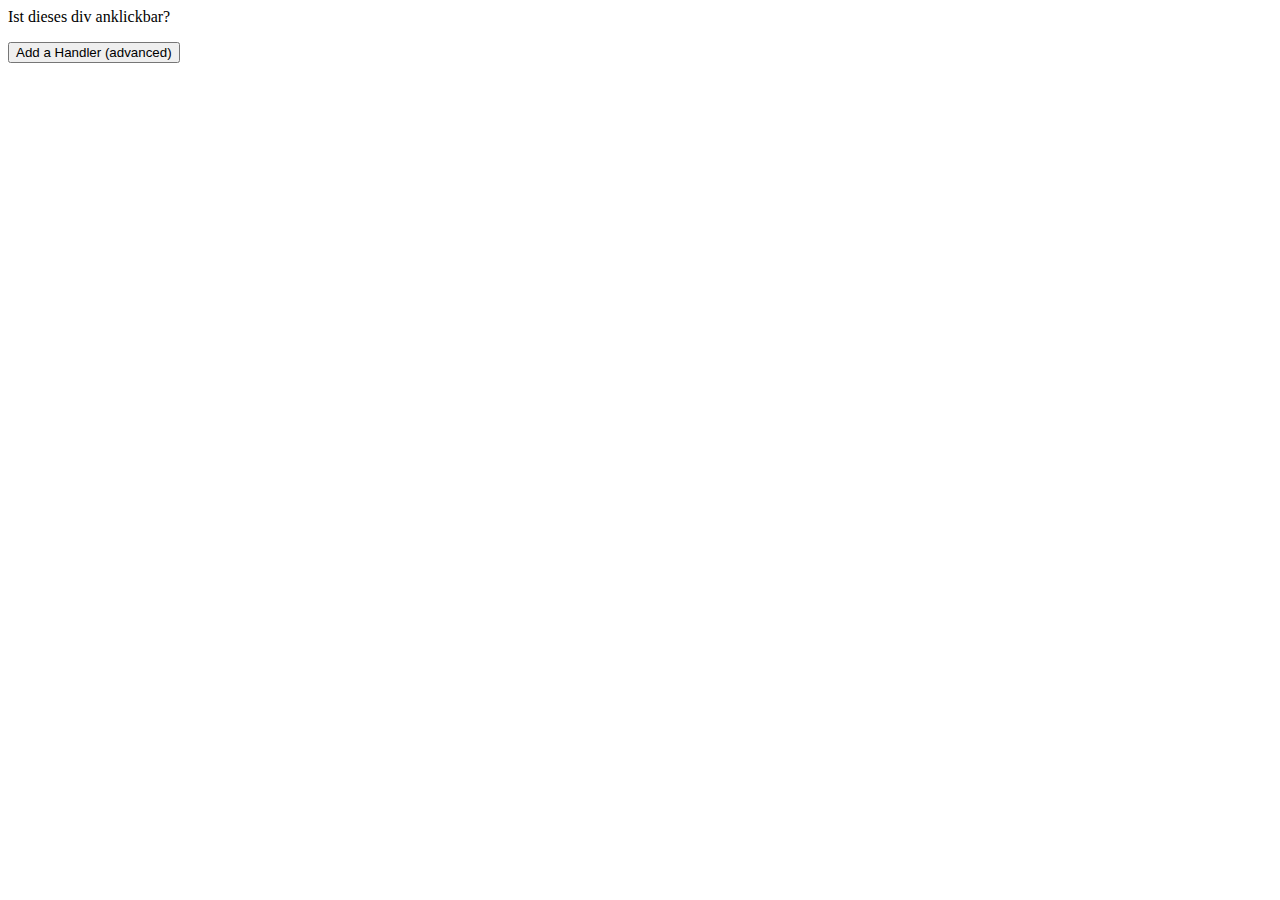
<file: Einstiegsübungen zur Vorlesung/Event-Handler/handler2.html>
<!DOCTYPE html>
<html>
<head>
    <title>Event Handling JavaScript</title>
    <meta charset="utf-8">
    <script>
        function addHandler2(){
            var divelement = document.getElementById('meindiv');
            divelement.addEventListener('click', changeText, false);
        }
        function changeText(){
            var divelement = document.getElementById('meindiv');
            divelement.innerHTML = "Oups, hier stand doch eben was anderes...";
        }

        function changeButtonText() {
            var buttonElement = document.getElementById('')
        }
    </script>
</head>

<body>
<!-- Aufgabe: Fügen Sie eine neue Funktion changeButtonText() hinzu, bei der sich der
         Button-Text ändert und sorgen Sie dafür, dass die Funktion aktiv wird und
         ausgelöst werden kann. -->

<div id="meindiv">Ist dieses div anklickbar?</div>
<p></p>
<button onclick="addHandler2()">Add a Handler (advanced)
</button>


</body>

</html>
</file>
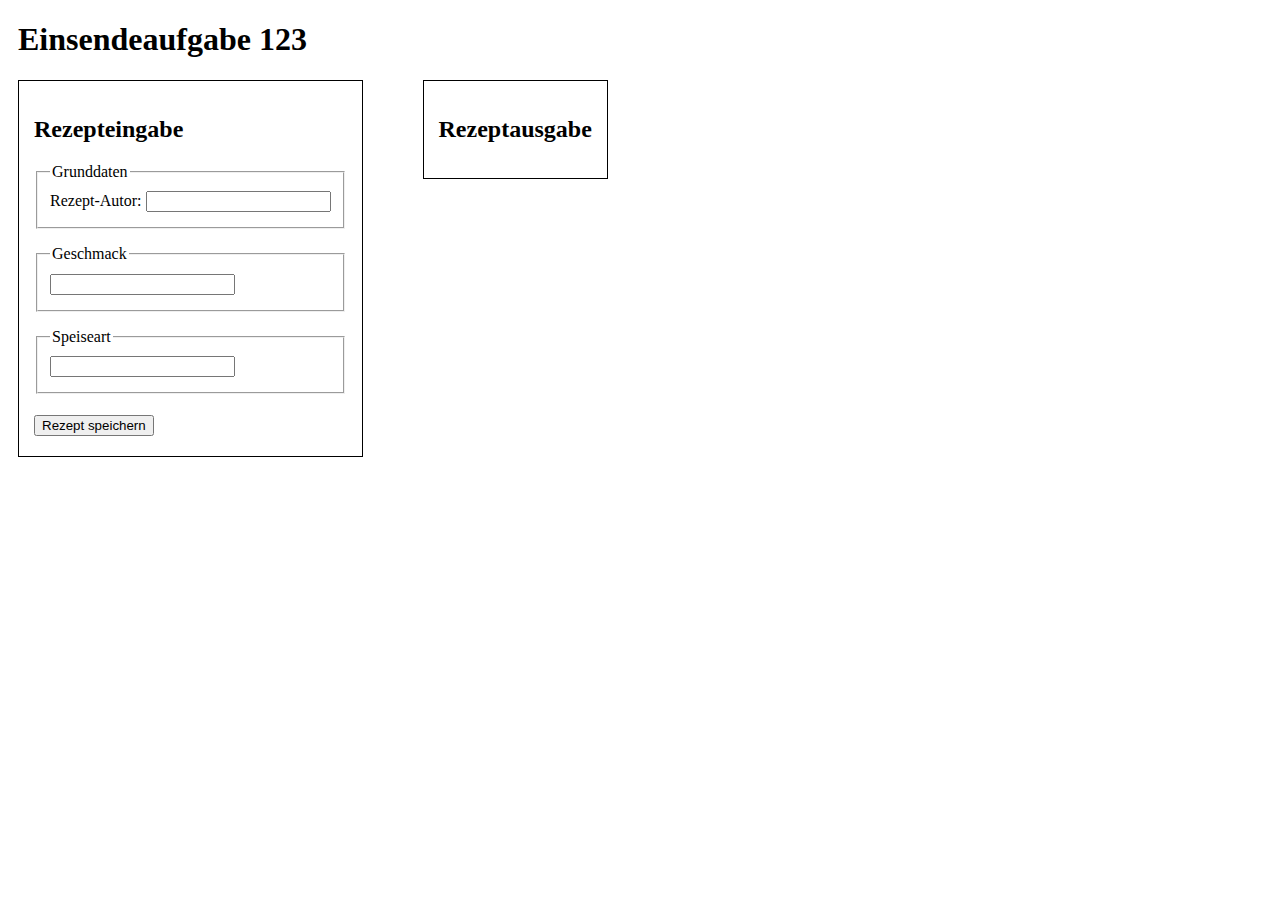
<file: Einstiegsübungen zur Vorlesung/training/FormularRezepte/wp-training-Rezepte.html>
<!DOCTYPE html>
<html lang="en">
<head>
    <meta charset="UTF-8">
    <title>Einsendeaufgabe 03</title>
    <link rel="stylesheet" type="text/css" href="wp-training-Rezepte.css">
    <script  type="text/javascript" src="wp-training-Rezepte.js"></script>
</head>
<body>

<h1>Einsendeaufgabe 123</h1>

<section id="form">
    <h2>Rezepteingabe</h2>
    <form name="rezeptformular" id="rezeptformular">
        <p>
    <fieldset>
        <legend>Grunddaten</legend>
        Rezept-Autor:
        <input type="text" id="autor" required="required" ><br>

   </fieldset>
        </p>

    <p>
        <fieldset>
            <legend>Geschmack</legend>
            <input type="text" id="geschmack" required="required" />
        </fieldset>
    </p>
    <p>
        <fieldset>
            <legend>Speiseart</legend>
            <input type="text" id="speiseart" required="required" />
        </fieldset>
    </p>

    <p>

    </p>
    <input type="submit" id="submit" value="Rezept speichern" />

    </form>

</section>


<section id="ausgabe">
    <h2>Rezeptausgabe</h2>
    <div id="rezept">

    </div>
    <div id="fehler">

    </div>
    <div id="json">

    </div>
</section>
</body>
</html>
</file>
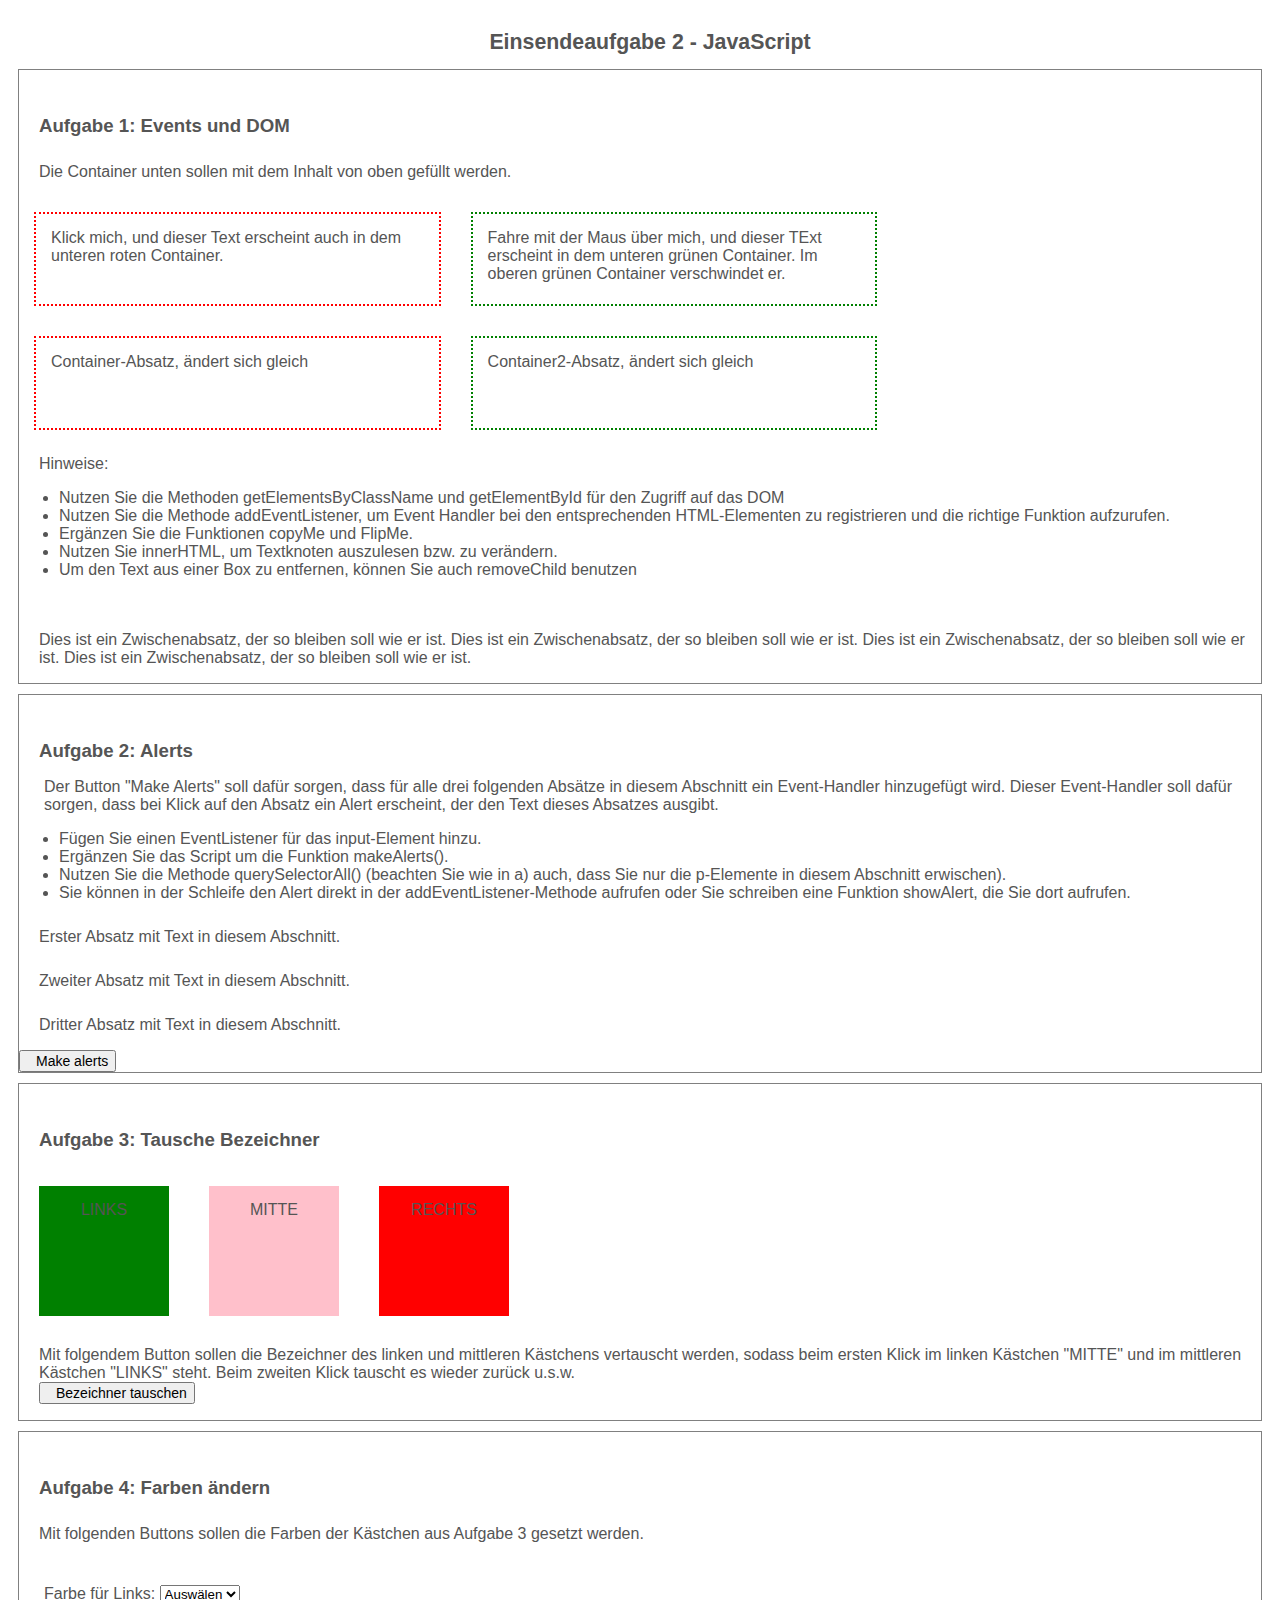
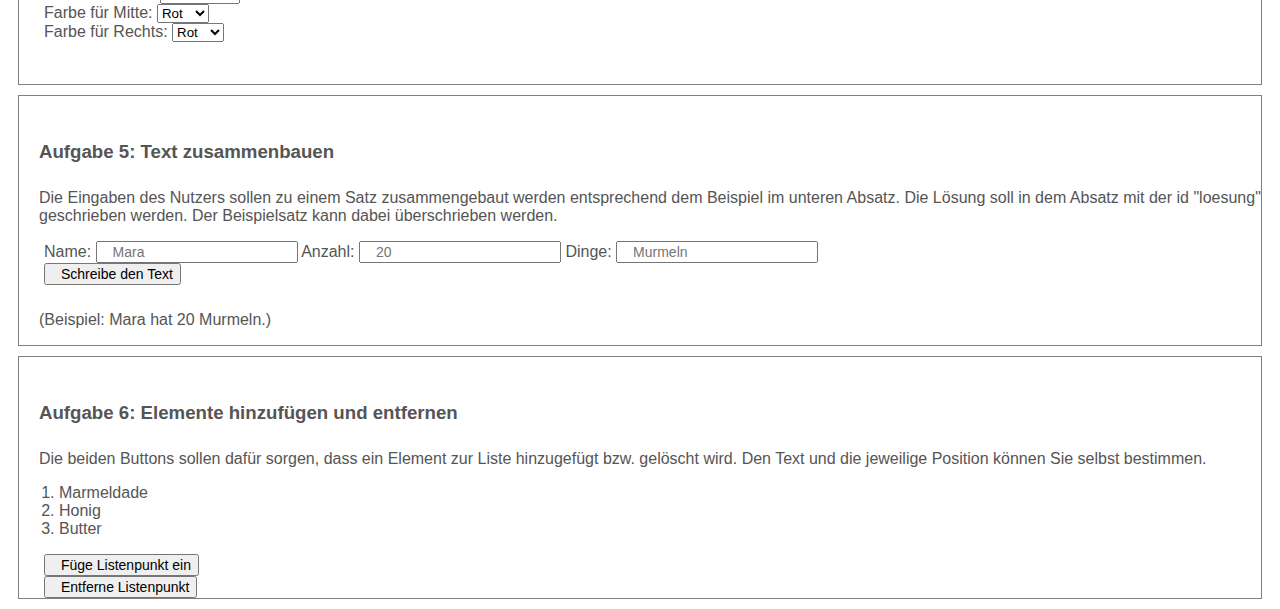
<file: Einstiegsübungen zur Vorlesung/training/JSevents/wp-training-JSevents.html>
<!DOCTYPE html>
<html>
	<head>
		<title>Event Handling JavaScript</title>
		<meta charset="utf-8">
		<script  type="text/javascript" src="wp-training-JSevents.js"></script>
		<link rel="stylesheet" type="text/css" href="wp-training-JSevents.css">
	</head>

	<body>
		<h1>Einsendeaufgabe 2 - JavaScript</h1>

		<section id="a1">
			<h2>Aufgabe 1: Events und DOM</h2>
			<p>Die Container unten sollen mit dem Inhalt von oben gefüllt werden.</p>

			<div class="linkebox">
				Klick mich, und dieser Text erscheint auch in dem unteren roten Container.
			</div>

			<div class="rechtebox">
				Fahre mit der Maus über mich, und dieser TExt erscheint in dem unteren grünen Container. Im oberen grünen Container verschwindet er.
			</div>
	
			<div class="linkebox" id="container">Container-Absatz, ändert sich gleich</div>

			<div class="rechtebox" id="container2">Container2-Absatz, ändert sich gleich</div>

			<p>Hinweise: 
				<ul>
					<li>Nutzen Sie die Methoden getElementsByClassName und getElementById für den Zugriff auf das DOM</li>
					<li>Nutzen Sie die Methode addEventListener, um Event Handler bei den entsprechenden HTML-Elementen zu registrieren und die richtige Funktion aufzurufen.</li>
					<li>Ergänzen Sie die Funktionen copyMe und FlipMe.</li>
					<li>Nutzen Sie innerHTML, um Textknoten auszulesen bzw. zu verändern.</li>
					<li>Um den Text aus einer Box zu entfernen, können Sie auch removeChild benutzen</li>
				</ul>
			</p>

			<p>Dies ist ein Zwischenabsatz, der so bleiben soll wie er ist.  Dies ist ein Zwischenabsatz, der so bleiben soll wie er ist. Dies ist ein Zwischenabsatz, der so bleiben soll wie er ist. Dies ist ein Zwischenabsatz, der so bleiben soll wie er ist. </p>

		</section>


		<section id="a2">
			<h2>Aufgabe 2: Alerts</h2>
			<div>Der Button "Make Alerts" soll dafür sorgen, dass für alle drei folgenden Absätze in diesem Abschnitt ein Event-Handler hinzugefügt wird. Dieser Event-Handler soll dafür sorgen, dass bei Klick auf den Absatz ein Alert erscheint, der den Text dieses Absatzes ausgibt.
    		</div>
			<ul>
				<li>Fügen Sie einen EventListener für das input-Element hinzu.</li>
				<li>Ergänzen Sie das Script um die Funktion makeAlerts().</li>
				<li>Nutzen Sie die Methode querySelectorAll() (beachten Sie wie in a) auch, dass Sie nur die p-Elemente in diesem Abschnitt erwischen).</li>
				<li>Sie können in der Schleife den Alert direkt in der addEventListener-Methode aufrufen oder Sie schreiben eine Funktion showAlert, die Sie dort aufrufen.</li>

			</ul>
    
			<p>Erster Absatz mit Text in diesem Abschnitt.</p>
			<p>Zweiter Absatz mit Text in diesem Abschnitt.</p>
			<p>Dritter Absatz mit Text in diesem Abschnitt.</p>

			<input type="submit" value="Make alerts">

		</section>


		<section id="a3">
			<h2>Aufgabe 3: Tausche Bezeichner</h2>
			<div id="links" class="green">
				LINKS
			</div>
			<div id="mitte" class="pink">
				MITTE
			</div>
			<div id="rechts" class="red">
				RECHTS
			</div>


			<p>Mit folgendem Button sollen die Bezeichner des linken und mittleren Kästchens vertauscht werden, sodass beim ersten Klick im linken Kästchen "MITTE" und im mittleren Kästchen "LINKS" steht. Beim zweiten Klick tauscht es wieder zurück u.s.w. <br>
				<input type="submit" id="switch" value="Bezeichner tauschen">
			</p>
		</section>

		<section class="a4">
			<h2>Aufgabe 4: Farben ändern</h2>
			<p>Mit folgenden Buttons sollen die Farben der Kästchen aus Aufgabe 3 gesetzt werden. <br>
			</p>
			<p>
				<form id="colorForm" action="select.html"> 
					Farbe für Links: 
					<select id="colorLeft" size="1">
						<option value="red" disabled selected>Auswälen</option>
						<option value="red">Rot</option>
						<option value="green">Grün</option> 
						<option value="blue">Blau</option> 
						<option value="yellow">Gelb</option>
					</select> <br>
					Farbe für Mitte: 
					<select id="colorMiddle" size="1"> 
						<option value="red">Rot</option> 
						<option value="green">Grün</option> 
						<option value="blue">Blau</option> 
						<option value="yellow">Gelb</option>
					</select> <br>
					Farbe für Rechts: 
					<select id="colorRight" size="1"> 
						<option value="red">Rot</option> 
						<option value="green">Grün</option> 
						<option value="blue">Blau</option> 
						<option value="yellow">Gelb</option>
					</select> 
				</form> 
			</p>

		</section>

		<section class="a5">

			<h2>Aufgabe 5: Text zusammenbauen</h2>
			<p>Die Eingaben des Nutzers sollen zu einem Satz zusammengebaut werden entsprechend dem Beispiel im unteren Absatz. Die Lösung soll in dem Absatz mit der id "loesung" geschrieben werden. Der Beispielsatz kann dabei überschrieben werden.</p>

			<div>
				Name: <input type="text" id="name" placeholder="Mara">
				Anzahl: <input type="number" id="number" placeholder="20">
				Dinge: <input type="text" id="thing" placeholder="Murmeln"><br>
				<input type="submit" id="createtext" value="Schreibe den Text"><br>


			</div>


			<p id="loesung">(Beispiel: Mara hat 20 Murmeln.)</p>

		</section>

		<section class="a6">

			<h2>Aufgabe 6: Elemente hinzufügen und entfernen</h2>
			<p>Die beiden Buttons sollen dafür sorgen, dass ein Element zur Liste hinzugefügt bzw. gelöscht wird. Den Text und die jeweilige Position können Sie selbst bestimmen.</p>

			<ol>
				<li>Marmeldade</li>
				<li>Honig</li>
				<li>Butter</li>

			</ol>
			<div>
				<input type="submit" id="insert" value="Füge Listenpunkt ein"><br>
				<input type="submit" id="remove" value="Entferne Listenpunkt"><br>
			</div>

		</section>
	</body>

</html>
</file>
<file: public/css/eatable.css>
table {
    border-collapse: collapse;
    border-bottom: 2px solid darkred;
    box-shadow: 10px -10px 3px grey;
}

th {
    background-color: maroon;
    color: white;
    text-align: left;
    font-weight: bold;
    padding-left: 10px;
    padding-right: 15px;
}

td {
    border-right-color: darkred;
    border-right-style: ridge;
    border-right-width: 1px;
    padding-left: 10px;
    padding-right: 15px;
}

td:last-child {
    border-right-style: none;
}

tr {
    color: black;
}

tr:nth-child(odd) {
    background-color: lightgrey;
}

tr:nth-child(even) {
    background-color: darkgrey;
}

td:nth-child(2)::first-letter{
    font-weight: bold;
}
</file>
<file: public/css/style.css>
/*
    Stylesheet von Gruppe07 fuer index.html
    Autoren: Dirk Stricker, Benjamin Ansohn McDougall, Kim Lara Feller, Louis Grümmer>
 */
/*
Layout des Dokuments
  Farbschema:
  cookieCrema: #ABA27D
  navBlau: #C3F7F4
  sandGeld: #F8EFC8
  zartRosé: #F5D5F0
  dunkelRosa: #AB63A0
 */

body{
    margin: 0;
}
main {
    display: flex;
    justify-content: center;
    margin: 0;
}
footer {
    position: absolute;
    bottom: 0;
    height: 20px;
    width: 100%;
    text-align: center;
    background: #C3F7F4;
}
footer a{
    color: #AB63A0;
}
canvas {
    position:absolute;
    top:0;
    left:0;
    width:100%;
    height:100%;
    z-index:-1;
}
/* Kalender gehört nicht zu diesem Grid Layout */
main article {
    display: grid;
    grid-template-columns: repeat(1, 2fr 2fr);
    border-bottom: 1px solid black;
}

main article section {
    border-left: 1px solid black;
    border-top: 1px solid black;
}

main article section h3 {
    text-align: center;
}

/* Beginn Aufgaben */
main article section:first-child table {
    font-size: 11pt;
    text-align: center;
    border: 1px #adadad solid;
    border-radius: 5px;
    box-shadow: none;
    border-collapse: separate;
    border-spacing: 0;
    margin-bottom: 20%;
    margin-left: 5px;
    margin-right: 5px;
}

main article section:first-child thead tr:not(:last-child) td {
    border-bottom: 1px solid #AB63A0;
}

main article section:first-child table thead th:first-child {
    border-radius: 5px 0 0 0;
}

main article section:first-child thead th:last-child {
    border-radius: 0 5px 0 0;
}

main article section:first-child table thead th {
    background-color: #AB63A0;
    text-align: center;
}

main article section:first-child table tr:nth-child(odd) {
    background-color: #F5D5F0;
}

main article section:first-child table tr:nth-child(even) {
    background-color: #F8EFC8;
}

main article section:first-child table tr:last-child td:first-child {
    border-radius: 0 0 0 5px;
}

main article section:first-child table tr:last-child td:last-child {
    border-radius: 0 0 5px 0;
}

/* Ende Aufgaben */

/*
Beginn Fortschrittsleiste
 */
.progressField{
    width: 100%;
    padding: 50px 0;
    border-radius: 5px;
    text-align: center;
}
.bar{
    background: #F8EFC8;
    width: 50%;
    height: 20px;
    margin: 10px auto;
    overflow: hidden;
    border: 1px solid black;
}
.fill{
    height: 100%;
    width: 1%;
    background: linear-gradient(45deg,#AB63A0,#F5D5F0);
}
.counter{
    font-size: 20px;
    font-weight: bold;
    color: #AB63A0;
    padding: 5px 0;
}


.buttonClass{
    text-transform: uppercase;
    font-size: 25px;
    font-weight: 800;
    font-family: monospace;
    color: #AB63A0;
    height: 40px;
    width: 40px;
    background: #F5D5F0;
    cursor: pointer;
    outline: none;
    border: 1px solid black;
    border-radius: 50px;
    margin-top: 0;
}
button.activeProgress {
    background-color: #AB63A0;
    color: white;
}

/* Article Projekte  */

main article section:nth-child(3) {
    border-color: #333333;
    border-style: solid;
    border-width: thin;
    border-bottom-width: 0;
    border-right-width: 0;
    display: flex;
    flex-flow: column wrap;
}


.tabs {
    display: flex;
    flex-flow: row wrap;
    justify-content: center;
}

.tabs button {
    background-color: #F5D5F0;
    border: black thin solid;
    border-radius: 15px 15px 0 0;
    border-bottom: none;
    border-spacing: 0;
    cursor: pointer;
    transition: 1.0s;
    line-height: 25px;
    font-size: 9pt;
}

/* Ändert Hintergrundfarbe des Tabs beim Hover */
.tabs button:hover {
    background-color: #AB63A0;
    color: #F8EFC8;
}

/* Aktiver Tab */
button.active {
    background-color: #AB63A0;
    color: #F8EFC8;
}

.tabcontent {
    display: none;
    padding: 8px 4px;
    border: 1px solid #333333;
    width: 236px;
    font-size: 9pt;
    margin: auto;
}
.tabActive {
    display: block;
    padding: 8px 4px;
    border: 1px solid #333333;
    width: 236px;
    font-size: 9pt;
    margin: auto;
}
/* Sektion Projekte Ende */

/* Sektion Gruppen Start */

.group {
    background-color: #F5D5F0;
    border-top: 1px solid black;
    text-align: left;
}
/*  Einbetten der TreeView für Design */
#groups {
    max-width: 225px;
    margin-left: 8%;
    margin-right: 8%;
    border-top: 1px solid black;
    border-left: 1px solid black;
    border-right: 1px solid black;
    margin-bottom: 5px;
    text-align: center;
}

details summary {
    font-size: 11pt;
    padding: 5px;
}

details[open] summary{
    color: #F8EFC8;
    background-color: #AB63A0;
}

details summary:not(:last-child) {
    border-bottom: 1px solid black;
}

/* Hack: entfernt die summary arrows vor dem Text */
details summary::-webkit-details-marker {
    display: none;
}

/* Kalender section, hier sind recht viele Ids und Klassen aufgrund von Javascript
Entwicklung, wollen mal schauen ob es auch ohne geht, allerdings im ersten Wurf
brauchten wir noch die Bezeichner. Es wurde ansonsten zu kompliziert. */

.kalender {
    display: flex;
    flex-flow: column;
    text-align: center;
    padding: 0 2% 0 2%;
    margin: 0;
    background: white;
}
#kalenderZeugStartseite{
    border: 1px black solid;
}

.kalender h2 {
    padding-bottom: 50px;
}

.kalender table {
    font-size: 11pt;
    border: 1px #adadad solid;
    border-radius: 5px;
    box-shadow: none;
    border-collapse: separate;
    border-spacing: 0;
    margin-top: 0;
    margin-bottom: 2em;
    background-color: #F8EFC8;

}


.kalenderKlasse {
    height: 80px;
}

.kalender tr {
    background-color: #F8EFC8;
}

.kalender thead th {
    font-size: 9pt;
    color: #ffffff;
    background-color: #AB63A0;
    text-align: center;
    font-weight: lighter;
    padding: 1em;
}

.kalender thead th:first-child {
    border-radius: 5px 0 0 0;
}

.kalender thead th:last-child {
    border-radius: 0 5px 0 0;
}

.kalender tr:last-child td:first-child {
    border-radius: 0 0 0 5px;
}

.kalender tr:last-child td:last-child {
    border-radius: 0 0 5px 0;
}

.kalender tr:nth-child(1) td {
    background-color: #F5D5F0;
    border: none;
    font-weight: lighter;
    padding: .9em;
}

.kalender tr:not(:nth-child(1)) td {
    border: none;
    font-weight: lighter;
    padding: .8em;
}

/*
um die Tabellen Aufgabe auszuhebeln
 */

.kalender tr:hover {
    color: black;
}


.kalender td:nth-child(2)::first-letter {
    font-weight: lighter;
}
#kalenderK{
    margin-top: 0;
}
.usability{
    background: white;
}

/* Ende Kalender */



/*
F: Was fliegt durch du Luft und winkt?
A: Ein Huhu
F: Was ist grün und klopft an der Tür
A: Ein Kopfsalat
F: Was ist weiß und stört beim Essen?
A: Eine Lawine
F: Was ist rot und schlecht für die Zähne?
A: Ein Backstein
 */

/*
    Stylesheet von Gruppe07 fuer index.html
    Autoren: Dirk Stricker, Benjamin Ansohn McDougall, Kim Lara Feller, Louis Grümmer>
 */
/*
Layout des Dokuments
  Farbschema:
  cookieCrema: #ABA27D
  navBlau: #C3F7F4
  sandGeld: #F8EFC8
  zartRosé: #F5D5F0
  dunkelRosa: #AB63A0
 */


@media (prefers-color-scheme: dark) {

    body {
        background:  #585558;
        opacity: 75%;
    }

    /* Kalender gehört nicht zu diesem Grid Layout */
    main article {
        border-bottom: 1px solid #adadad;
        color: whitesmoke;
    }
    main article section {
        border-left: 1px solid #adadad;
        border-top: 1px solid #adadad;
    }
    main article section:first-child table {
        border: 1px #adadad solid;
    }
    .bar {
        border: 1px solid #adadad;
    }
    .buttonClass {
        border: 1px solid #adadad;
    }
    button.activeProgress {
        color: whitesmoke;
    }

    /* Article Projekte  */
    main article section:nth-child(3) {
        border-color: #adadad;
    }



    .tabs button {
        border: #adadad thin solid;

    }

    button.active {
        background-color: #AB63A0;
        color: #F8EFC8;
    }

    .tabcontent {
        border: 1px solid #adadad;

    }

    .tabActive {
        border: 1px solid #adadad;
    }

    .group {
        background-color: #F5D5F0;
        border-top: 1px solid #adadad;
    }
    #groups {
        border-top: 1px solid #adadad;
        border-left: 1px solid #adadad;
        border-right: 1px solid #adadad;
    }
    details summary:not(:last-child) {
        border-bottom: 1px solid #adadad;
    }
    .kalender {
        color: whitesmoke;
        background:  #585558;
    }

    #kalenderZeugStartseite {
        border: 1px #adadad solid;
    }

    .kalender table {
        border: 1px #adadad solid;
        background-color: #F8EFC8;
        color: #585558;
    }
    .kalenderKlasse {
        color: #585558;
    }
    .kalender tr:hover {
        color: #adadad;
    }
    .usability {
        background-color: #585558;
    }

}
</file>
<file: public/css/kalenderStyle.css>
/*
Layout des Dokuments
  Farbschema:
  cookieCrema: #ABA27D
  navBlau: #C3F7F4
  sandGeld: #F8EFC8
  zartRosé: #F5D5F0
  dunkelRosa: #AB63A0

  Autor: Benjamin Ansohn McDougall
 */
thead th a {
    cursor: pointer;
}

main section fieldset form {
    display: flex;
    flex-flow: column wrap;
}

main section fieldset form div:nth-child(n+2) {
    margin-top: 1em;
}

main section fieldset form div input {
    align-items: center;
    justify-content: center;
}

#unserFieldset{
    height: 560px;
    background: white;
}

.aktuellesDatum {
    background-color: #F8EFC8;
    border: 1px solid black;
    border-radius: 5px;
    text-align: center;
    font-size: 11pt;
}
#datumsSelektion {
    display: flex;
    flex-flow: row wrap;

    margin-bottom: 1em;
}

#datumsSelektion input {
    padding: 2px;
    width: 98%;
    background-color: #F8EFC8;
    border-radius: 4px;
}

.buttons {
    display: flex;
    flex-flow: row wrap;
}

.button {
    border: 1px solid black;
    border-radius: 5px;
    color: black;
    padding: 15px 23px;
    text-align: center;
    text-decoration: none;
    display: inline-block;
    font-size: 12px;
    font-weight: 600;
}
.hauptteilKalender{
/*
hier evtl. noch grid oder flex einbauen
 */
}
#notizfeld {
    resize: none;
}

#speichernButton {
    background-color: #C3F7F4;
}

#speichernButton:hover {
    background-color: #AB63A0;
}

#loeschenButton {
    background-color: #adadad;
    margin-left: 32px;
}

#loeschenButton:hover {
    background-color: #AB63A0;
}

#kalenderzeug {
    width: 700px;
    margin-top: 10px;
    padding: 0;
}

.heute {
    color: #AB63A0;
    font-weight: bold;
}

.hinterlegterTermin {
    color: whitesmoke;
    background-color: #C3F7F4;
}


@media (prefers-color-scheme: dark) {
    #unserFieldset {
        background: #585558;
    }
}
</file>
<file: public/css/header.css>
/*
    Stylesheet von Gruppe07 fuer Header und Navigationsleiste
    Autoren: Dirk Stricker, Benjamin Ansohn McDougall, Kim Lara Feller, Louis Grümmer>
 */


body {
    padding: 0;
    margin: 0 0 1em 0;
    font-family: "Source Sans Pro", sans-serif;
    font-size: 12pt;
    font-weight: normal;
    color: #333333;
}
/*
    Start Navigationsleiste
 */

.navBarTotal{
    display: flex;
    background-color: #C3F7F4;
    text-align: center;
    align-items: center;
    padding: .1em;
    justify-content: space-around;
    height: 50px;
}
.secondeStage{
    display: none;
    border-radius: 0 0 5px 5px;
}
.secondeStage ul li{
    font-size: large;
    font-weight: bold;
    color: #ABA27D;
    list-style: none;
}

.navBarTotal ul li:hover .secondeStage{
    display: block;
    position: absolute;
    background: #C3F7F4;
    margin-top: 15px;
    margin-left: -60px;
}

.navBarTotal ul li:hover .secondeStage ul{
    display: block;
    margin: 10px;
}

.navBarTotal ul li:hover .secondeStage ul li{
    width: 100px;
    padding: 10px;
    text-align: left
}

.navPoints{
    display: inline-flex;
    justify-content: space-around;
    width: 80%;
    transform: translateX(-150%);
    transition: transform 0.1s ease-in;
}

.navPoints a{
    text-decoration: none;
    font-size: large;
    font-weight: bold;
    color: #ABA27D;
}

.navPoints_li {
    list-style: none;
    opacity: 0;
    padding: 15px;
}

.navbarActive{
    transform: translateX(0%);

}

#unassigned{
    opacity: 50%;
}

#unassigned:hover{
    opacity: 50%;
}
/* Implementierung der Animation für die Navigationsleiste*/
/* Quelle: https://www.youtube.com/watch?v=gXkqy0b4M5g*/

@keyframes blendInNavbar{
    from{
        opacity: 0;
        transform: translateX(100px);
    }
    to{
        opacity: 1;
        transform: translateX(0px);
    }
}

.switchToCross .line1{
    transform: rotate(-45deg) translate(-5px,6px);
}

.switchToCross .line2{
    opacity: 0;
}
.switchToCross .line3 {
    transform: rotate(45deg) translate(-5px, -6px);
}

nav a:hover {
    color: #AB63A0;
}

.navSwitch{
    cursor: pointer;
}
.navSwitch div{
    width: 25px;
    height: 3px;
    background-color: #ABA27D;
    margin: 5px;
    border-radius: 5px;
    transition: all 0.3s ease;
}


/* Navigationsleiste Ende */

/*
    Logo mit Gruß-Formel und Unterschrift
*/
header section {
    display: grid;
    grid-template-columns: 1fr 10fr 1fr;
    grid-template-rows: 100px 100px;
    padding: 1px;

}

header section img {
    height: 90%;
}

/* fix für das flex box um die Überschriften rechtsbündig zu bekommen
   siehe MDN Firefox ganz unten beim Flexbox Artikel, da align-self nicht hilft.
 */
header section div {
    margin-left: auto;
}

header section h1 {
    margin: 0;
    padding: 0;
    font-size: 61pt;
    font-weight: lighter;
}

header section h2 {
    position: relative;
    top: -12px;
    right: 12px;
    font-weight: lighter;
    margin: 0;
    padding: 0;
    color: #666;
    text-align: right;
}
@media (prefers-color-scheme: dark) {

    body {

        color: whitesmoke;
    }
    header section h2 {
        color: #adadad;

    }
}
</file>
<file: public/css/impressum.css>
/*
    Stylesheet von Gruppe07 fuer das Impressum
    Autoren: Dirk Stricker, Benjamin Ansohn McDougall, Kim Lara Feller, Louis Grümmer>
 */
/*
Layout des Dokuments
  Farbschema:
  cookieCrema: #ABA27D
  navBlau: #C3F7F4
  sandGeld: #F8EFC8
  zartRosé: #F5D5F0
  dunkelRosa: #AB63A0
 */
/*
    Autor: Kim Lara Feller
 */
body{
    margin: 0;
}

main {
    display: grid;
    justify-content: center;
    grid-template-columns: repeat(3, 1fr);
    margin: 0 1em;
}
footer {
    position: absolute;
    bottom: 0;
    height: 20px;
    width: 100%;
    text-align: center;
    background: #C3F7F4;
}
footer a{
    color: #AB63A0;
}
#spiel {
    margin-left: 100px;
    background: white;
}
#spielInfo {
    margin-left: 30px;
    margin-right: 30px;
    background: white;
    font-size: 20px;
}
#impressum {
    margin-right: 100px;
    background: white;
}

#spielflaeche {
    background-color: #F5D5F0;
}

#spielende {
    display: none;
    position: relative;
    font-size: 20px;
    font-weight: bold;
    text-align: center;
    width: 150px;
    height: 25px;
    background-color: #F8EFC8;
}

#canvasHintergrund {
    position:absolute;
    top:0;
    left:0;
    width:100%;
    height:100%;
    z-index:-1;
}
@media (prefers-color-scheme: dark) {

    body{
        background-color:  #585558;
        opacity: 75%;
    }
    #spiel{
        background-color:  #585558;
    }
    #spielInfo{
        background-color:  #585558;
    }
    #spielende{
        background-color: #AB63A0;
    }
    #impressum{
        background-color:  #585558;
    }
}
</file>
<file: public/css/projektStyle.css>
/*
    Stylesheet von Gruppe07 fuer Projektseite
    Autoren: Dirk Stricker, Benjamin Ansohn McDougall, Kim Lara Feller, Louis Grümmer>
 */

/*
Layout des Dokuments
  Farbschema:
  cookieCrema: #ABA27D
  navBlau: #C3F7F4
  sandGeld: #F8EFC8
  zartRosé: #F5D5F0
  dunkelRosa: #AB63A0
 */
#projektName, #mail1, #mail2, #mail3 {
    cursor: pointer;
    user-select: none;
}

#mainLogo:hover {
    animation: animation 1000ms linear backwards alternate-reverse;
}

@keyframes  animation {
    0% { transform: rotate(0); }
    100% { transform: rotate(360deg); }
}

main {
    display: grid;
    justify-content: center;
    grid-template-columns: repeat(3, 1fr);
    margin: 0 1em;
}

#canvasHintergrund {
    position:absolute;
    top:0;
    left:0;
    width:100%;
    height:100%;
    z-index:-1;
}

 #teilnehmerlisteID{
    margin-left: 100px;
     background: white;
     border-radius: 10px;
     width: 200px;
}
 #aufgabenID{
     margin-left: 100px;
     background: white;
     border-radius: 10px;
 }
 #literaturNotizenID{
     margin-right: 100px;
     background: white;
     border-radius: 10px;
 }
 #erinnerungsmail{
     margin-right: 100px;
     background: white;
     border-radius: 10px;
 }
legend {
    font-weight: 900;
}

main article:first-child ul {
    font-size: 15pt;
    list-style-type: square;
}

main article:first-child ul li {
    font-style: italic;
    font-weight: 50;
    color: #adadad;
    margin: 9px 0;
}

main article:first-child ul li::marker {
    color: #000;
}

/*Ende Personen */

.oberhaus:nth-child(3) {
    display: grid;
    grid-template-columns: 1fr;
}

.oberhaus:nth-child(3) fieldset {
    min-height: 165px;
}

.oberhaus:nth-child(3) fieldset textarea {
    min-height: 155px;
    min-width: 98%;
}

.unterhaus1 {
    grid-column: 1 / 3;
}

.aufgaben{
    display: grid;
    grid-template-columns: repeat(3, 1fr);
    grid-row-gap: 8px;
}

.unteraufgabeLinks {
    grid-column: 1 / 3;
}

.unteraufgabeLinks input {
    width: 90%;
    border: 1px solid #adadad;
    border-radius: 3px;
}

.aufgaben div:nth-child(even) {
    font-size: 8pt;
}

.aufgaben div:nth-child(odd) input {
    font-size: 8pt;
    padding: 6px;
}

#aufgabe_1, #aufgabe_3 {
    color: white;
    background-color: #AB63A0;
}

#aufgabe_2 {
    background-color: #F5D5F0;
}

.erinnerungsmails {
    display: grid;
    grid-template-columns: repeat(3, 1fr);
    font-size: 9pt;
    text-align: center;
    border: none;
}

.erinnerungsmails fieldset {
    min-height: 98%;
}

.erinnerungsmails img {
    max-height: 30px;
}

.erinnerungsmails div {
    display: flex;
    flex-direction: column;
    padding-top: 23px;
}

/*Beginn Literatur und Links*/

ul, #literatur {
    list-style-type: none;
}

#literatur {
    margin: 0;
    padding: 0;
}
.caret {
    cursor: pointer;
    user-select: none;
}

.caret::before {
    content: "\25B6";
    color: #C3F7F4;
    display: inline-block;
    margin-right: 10px;
}
/* Pfeil drehen beim Aufklappen (JavaScript) */
.caret-down::before {
    transform: rotate(90deg);
}
/* nested bzw. active anzeigen (JavaScript) */
.nested {
    display: none;
}
.active {
    display: block;
}
/* Lost Elements */
#neuesProjekt{
    max-height: 50px;
    max-width:  50px;
}
/* Einstellungsstyles */
.setting{
    max-height: 13px;
    max-width: 13px;
    visibility: hidden;
}
.settingON{
    max-height: 13px;
    max-width: 13px;
    visibility: visible;
}
.elementOFF{
    visibility: hidden;
}
.elementON{
    visibility: visible;
}

/*
    Formulardesign beginn
*/
#projektformular{
    background-color: #F8EFC8;
    border: 2px solid #ABA27D;
    border-radius: 10px;
    text-align: left;
    margin-top: -400px;
    margin-left: -150px;
    position: absolute;
    top: 50%;
    left: 50%;
}

#projektformular label {
    width:150px;
    display: inline-grid;
    padding:1px;
}
#projektformular input {
    height:15px;
    width:150px;
    padding:5px 5px;

    -moz-transition: padding .25s;
    -webkit-transition: padding .25s;
    -o-transition: padding .25s;
    transition: padding .25s;
}

#projektformular button {
    margin-left: 30px;
    padding: 8px;
    width: 95px;
    border: 1px solid black;
    border-radius: 5px;
    display: inline-flex;

}
#projektSpeichern {
    background-color: #C3F7F4;
}

#bearbeitungSpeichern {
    background-color: #C3F7F4;
    z-index: -1;
}

#bearbeitungSpeichern:hover{
    background-color: #AB63A0;
}

#projektSpeichern:hover{
    background-color: #AB63A0;
}
#projektAbbrechen:hover{
    background-color: #adadad;
}

/*
    Folgende zwei Blöcke manipulieren das das Design der Validierung
    Quelle invalid.png : https://de.wikipedia.org/wiki/Datei:Attention_niels_epting.svg
    Quelle valid.png: https://webstockreview.net/pict/getfirst

*/
#projektformular input:focus:invalid {
    background: white url("../images/invalid.png") no-repeat right;
    background-size: 23px;
    box-shadow: 0 0 5px #d45252;
    border-color: #b03535
}


#projektformular input:focus:valid {
    background: url("../images/valid.png") no-repeat right;
    background-size: 23px;
    box-shadow: 0 0 5px #5cd053;
    border-color: #28921f;
}

.projektButton{
    border: 1px solid black;
    border-radius: 5px;
    color: black;
    padding: 10px 15px;
    text-align: center;
    text-decoration: none;
    width: 95px;
    font-size: 12px;
    font-weight: 600;
    margin-top: 5px;
}

#projektAnlegen{
    background-color: #C3F7F4 ;
}
#projektAnlegen:hover{
    background-color: #AB63A0;
}
#projektBearbeiten{
    background-color: #F8EFC8;
}
#projektBearbeiten:hover{
    background-color: #ABA27D;
}
#projektLoeschen:hover{
    background-color: #adadad;
}
/*
*       Design der Fußzeile bzw. Fußbereichs
 */
footer {
    position: absolute;
    bottom: 0;
    height: 20px;
    width: 100%;
    text-align: center;
    background: #C3F7F4;
}
footer a{
    color: #AB63A0;
}
@media (prefers-color-scheme: dark) {

    body{
        background-color: #585558;
        opacity: 75%;
    }
    #teilnehmerlisteID{
        background: #585558;
    }
    #aufgabenID{
        background: #585558;
    }
    #literaturNotizenID{
        background: #585558;
    }
    #erinnerungsmail{
        background: #585558;
    }

    main article:first-child ul li {
        color: #adadad;
    }

    main article:first-child ul li::marker {
        color: whitesmoke;
    }

    .unteraufgabeLinks input {
        border: 1px solid #adadad;
    }
    #projektformular{
        color: #585558;
    }
    #projektformular label{
    color: #585558;
    }
}
</file>
<file: Einstiegsübungen zur Vorlesung/DOM-tree manipulieren/DOMextend.css>
body {
    font-family: sans-serif;
    color: #555555;

}

h1 {
    font-size: 16pt;
    text-align: center;
}

h2 {
    font-size: 14pt;
}

h1, h2 {
    margin-top: 30px;
    margin-left: 5px;
    clear: both;
}

p {
    padding-top: 30px;
    margin-left: 5px;
    clear: both;

}

section {
    clear: both;
    padding-top: 15px;
    border: 1px solid black;
    margin: 15px 5px;
}

input {
    margin: 10px;
    font-size: 14px;
}
.rechts {
    float: left;
    border: 2px dotted green;
    width: 40%;
    margin: 5px;
    padding: 15px;
    min-height: 60px;
    vertical-align: top;

}

.links {
    float: left;
    width: 50%;
    border: 2px dotted red;
    margin: 5px;
    padding: 15px;
    min-height: 60px;
    vertical-align: top;
}

.green {
    color: green;
}
</file>
<file: Einstiegsübungen zur Vorlesung/training/FormularRezepte/wp-training-Rezepte.css>
h1 {
    margin-left: 10px;
}

#rezept {
    color: #00ff33;
}

#fehler{
    color: red;
}

section{
    float: left;
    border: 1px solid black;
    padding: 15px;
    margin-right: 50px;
    margin-left: 10px;


}
input {
    margin: 5px 0px 5px 0px;
}
</file>
<file: Einstiegsübungen zur Vorlesung/training/JSevents/wp-training-JSevents.css>
body {
	font-family: sans-serif;
	color: #555555;

}

h1 {
	font-size: 16pt;
	text-align: center;
}

h2 {
	font-size: 14pt;
}

h1, h2 {
	margin-top: 30px;
	margin-left: 5px;
	padding-left: 15px;
	clear: both;
}

p {
	padding-top: 10px;
	margin-left: 5px;
	padding-left: 15px;
	clear: both;

}

section {
	clear: both;
	padding-top: 15px;	
	border: 1px solid grey;
	margin: 10px;
}

input {
	margin: 10 px;
	padding-left: 15px;
	font-size: 14px;
}

form, div{
	padding-left: 25px;
}

.rechtebox {
	float: left;
	border: 2px dotted green;
	width: 30%;
	margin: 15px;
	padding: 15px;
	min-height: 60px;
	vertical-align: top;

}

.linkebox {
	float: left;
	width: 30%;
	border: 2px dotted red;
	margin: 15px;
	padding: 15px;
	min-height: 60px;
	vertical-align: top;
}

#rechts, #mitte, #links {
	float: left;
	width: 100px;
	height: 100px;
	vertical-align: middle;
	text-align: center;
	margin: 20px;
	padding: 15px;

}

.green {
	background-color: green;
}

.pink {
	background-color: pink;
}

.red {
	background-color: red;
}

.blue {
	background-color: blue;
}

.yellow {
	background-color: yellow;
}
</file>
